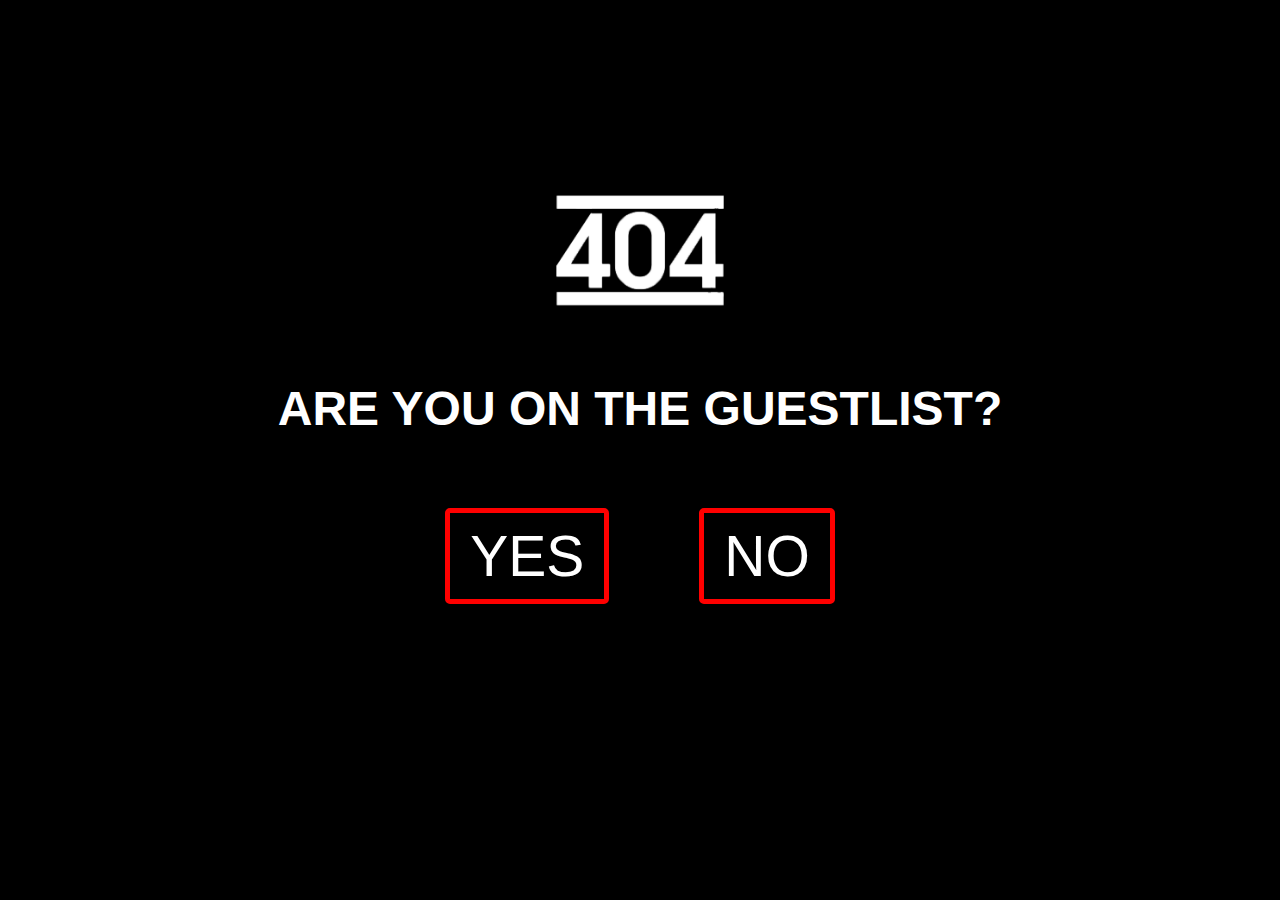
<file: index.html>
<!doctype html>
<html lang="en">
<head>
    <meta charset="UTF-8">
    <title>Question 1</title>
    <meta name="viewport" content="width=device-width; initial-scale=1.0;">
    <meta property="og:image" content="images/1THUMBNAIL.jpg" />
    <meta property="og:title" content="404 Events" />
</head>
<body>
    <main class="main">
        <img src="entry/404-logo.png" class="logo-image">
    
        <div class="qa-question">
            <h1 class="question-text">ARE YOU ON THE GUESTLIST?</h1>
        </div>

        <div class="qa-answers">
            <a href="entry/question2.html">
                <button class="qa-button">YES</button>
            </a>
            <a href="entry/question2.html">
                <button class="qa-button">NO</button>
            </a>
        </div>
    </main>
</body>

<style>

    * {
    box-sizing: border-box;
    margin: 0;
    padding: 0;
}

body {
    margin-bottom: 100px;
    height: 100%;
    background-color: black;
    font-family: Beatrice,sans-serif;

}

.main {
    background-color: black;
    color: white;
    display: flex;
    flex-direction: column;
    align-items: center;
    justify-content: center;
    height: 55vh;
    min-height: 300px;
    margin-top: 168px;
}

.logo-image {
    width: 400px;
    display: block;
    z-index: 2;
    bottom: 77px;
    position: relative;
}

.qa-question {
    display: flex;
    align-items: center;
    justify-content: center;
    width: 903px;
    height: 107px;
    padding: 10px;
    z-index: 1;
    bottom: 159px;
    position: relative;
}

.question-text {
    font-size: 3rem;
}

.qa-answers {
    display: flex;
    align-items: center;
    justify-content: center;
    gap: 90px;
    position: relative;
    bottom: 97px;
}

a {
    text-decoration: none;
    z-index: 5;
}

.qa-button {
    padding: 10px 20px;
    border-radius: 5px;
    border: 5px solid red;
    color: white;
    font-size: 57px;
    cursor: pointer;
    background-color: black;
}

.qa-button:hover {
    background-color: red;
    color: black;

}

@media screen and (max-width: 600px) {
    .logo-image {
        width: 208px;
        bottom: 57px;
    }   

    .question-text {
    font-size: 1.2em;
    }

    .qa-button {
        font-size: 27px;
    }

    .qa-question {
        margin-top: 36px;
    }

    .qa-answers {
        gap: 52px;
        bottom: 140px;
    }
}





</style>
</file>
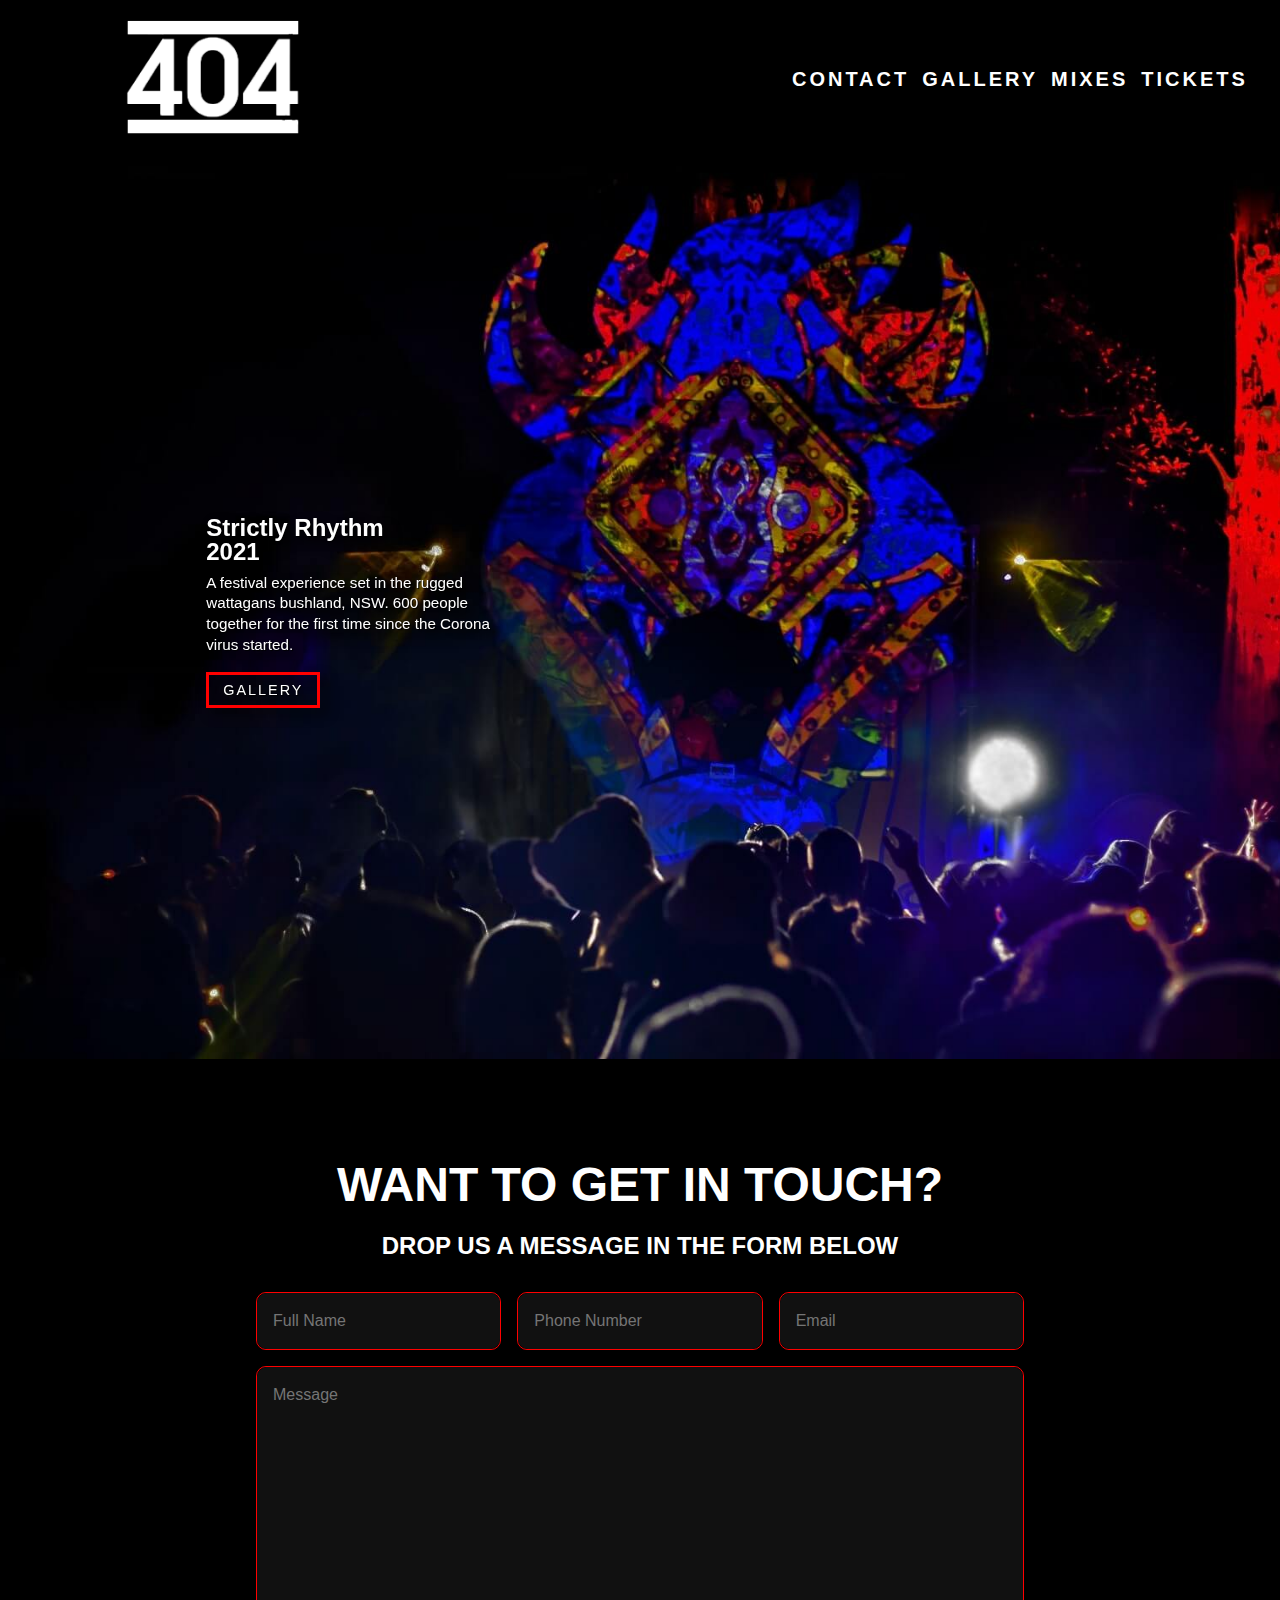
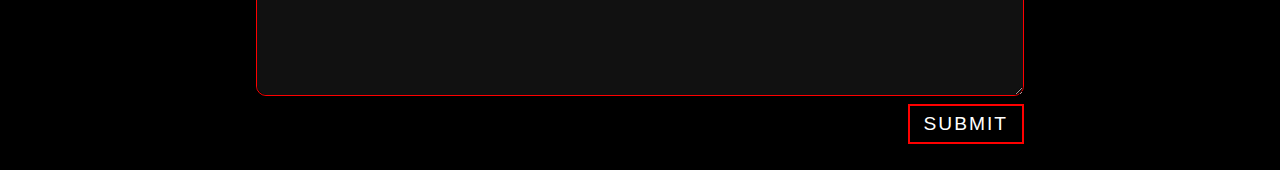
<file: index-home.html>
<!doctype html>
<html lang="en">
<head>
    <meta charset="UTF-8">
    <title>home</title>
    <meta name="viewport" content="width=device-width; initial-scale=1.0;">
    <link rel="stylesheet" href="style-home.css">
</head>
<body>
    <nav>
        <div class="logo">
            <a href="#" class="logo-link">
                <img src="images/404-logocropped.png" class="logo-image">
            </a>
        </div>
        <ul class="nav-links">
            <li>
                <a href="#contact-text-bottom">CONTACT</a>
            </li> 
            <li>
                <a href="gallery/gallery-index.html">GALLERY</a>
            </li>
            <li>
                <a href="mixes/index-mixes.html">MIXES</a>
            </li>
            <li>
                <a href="tickets/tickets-index.html">TICKETS</a>
            </li>
        </ul>
         <div class="burger">
            <div class="line1"></div>
            <div class="line2"></div>
            <div class="line3"></div>
        </div>


    </nav>

    <section class="main-content">
        <img class="stage" src="images/stagecropped.jpg" href="#" alt="stage"> 
        <div class="about-container">
            <div class="about-content">
                <div class="stage-titles">
                    <h1 class="homepage-lrg-text">Strictly Rhythm </h1>
                    <h1 class="homepage-lrg-text">2021</h1>
                </div>
                <p class="stage-text">
                    A festival experience set in the rugged wattagans bushland, NSW. 
                    600 people together for the first time since the Corona virus started.
                </p>
                <a class="stage-button" href="gallery/gallery-index.html">Gallery</a>
            </div>
        </div>
    </section>

    <!--CONTACT PAGE-->

    <section class="contact">
        <div class="contact-container">
            <div class="contact-content">
                <h2 class="contact-text">
                    WANT TO GET IN TOUCH?
                </h2>
                <h3 class="contact-text" id="contact-text-bottom" >
                    DROP US A MESSAGE IN THE FORM BELOW
                </h3>
            </div>
        </div>
        <div class="contact-wrap">
            <form class="contact-form" action="https://formsubmit.co/ryan@404events.co" method="POST">
                <div class="form-container">
                    <ul class="form-content">
                        <li class="field" id="field-name">
                            <input type="text" name="full-name" id="full-name" class="form-input" placeholder="Full Name" required>
                        </li>
                        <li class="field" id="field-number">
                            <input type="text" name="phone-number" id="phone-number" class="form-input" placeholder="Phone Number" required>
                        </li>
                        <li class="field" id="field-email">
                            <input type="email" name="email" id="email" class="form-input" placeholder="Email" required>
                        </li>
                        <li class="field" id="field-text">
                            <textarea type="text" name="input-text" class="form-input" id="input-text" placeholder="Message"></textarea>
                        </li>
                    </ul>
                </div>
                <div class="button-container">
                    <button name="submit" type="submit" class="contact-button" href="#">SUBMIT</button>
                </div>   
                <input type="hidden" name="_captcha" value="false">
            </form>
        </div>
    </section>
    
    
    <script src="script.js"></script>



</body>
</html>
</file>
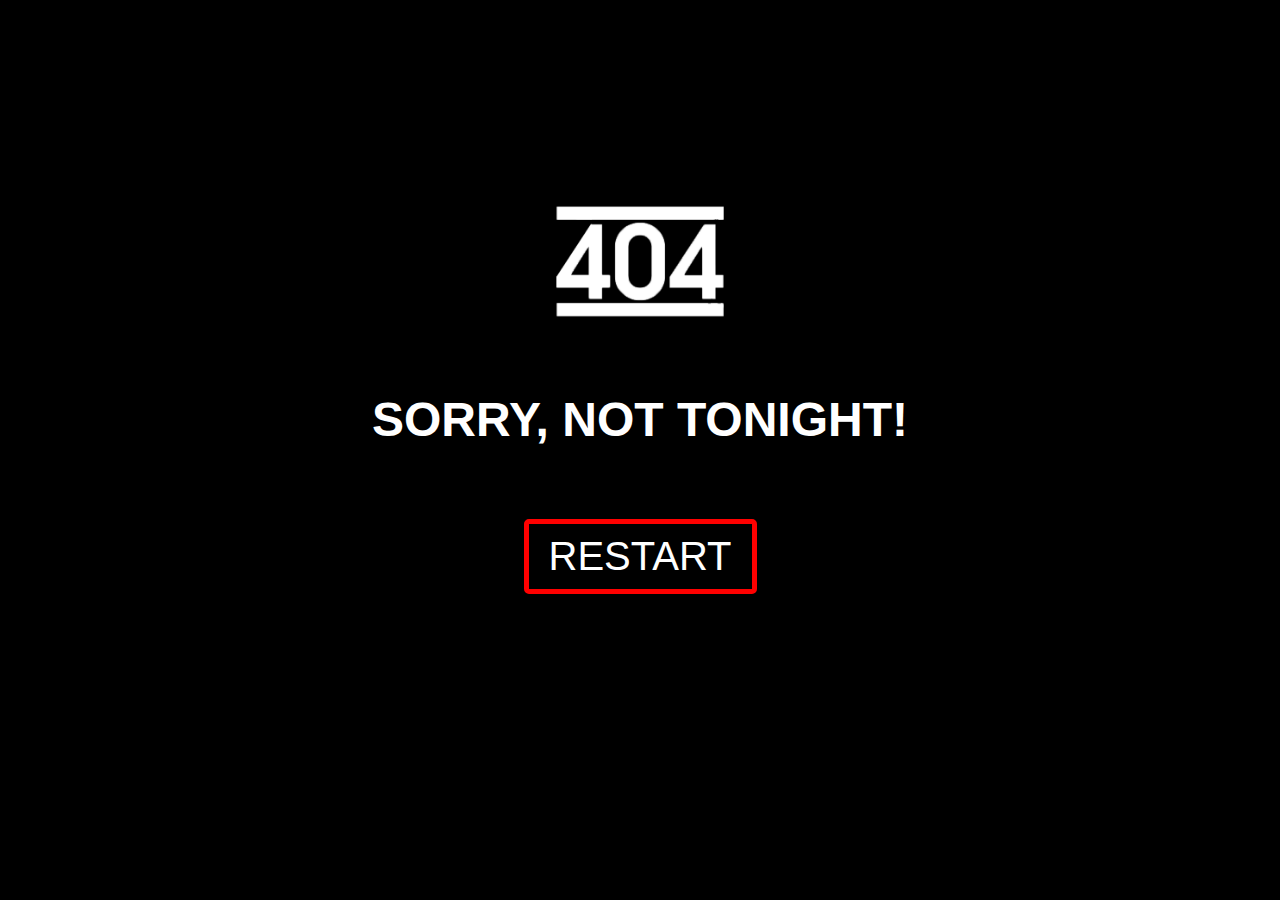
<file: entry/denied.html>
<!doctype html>
<html lang="en">
<head>
    <meta charset="UTF-8">
    <title>Restart</title>
    <meta name="viewport" content="width=device-width; initial-scale=1.0;">
</head>
<body>
    <main class="main">
        <img src="404-logo.png" class="logo-image">
    
        <div class="denied-container">
            <h1 class="denied">SORRY, NOT TONIGHT!</h1>
        </div>

        <div class="restart-container">
            <a href="../index.html">
                <button class="restart-button">RESTART</button>
            </a>
        </div>
    </main>
</body>

<style>
    * {
    box-sizing: border-box;
    margin: 0;
    padding: 0;
}

body {
    margin-bottom: 100px;
    height: 100%;
    background-color: black;
    font-family: Beatrice,sans-serif;

}

.main {
    background-color: black;
    color: white;
    display: flex;
    flex-direction: column;
    align-items: center;
    justify-content: center;
    height: 55vh;
    min-height: 300px;
    margin-top: 168px;
}

.logo-image {
    width: 400px;
    display: block;
    z-index: 2;
    bottom: 77px;
    position: relative;
}

.denied-container {
    display: flex;
    align-items: center;
    justify-content: center;
    width: 955px;
    height: 107px;
    padding: 10px;
    z-index: 1;
    bottom: 159px;
    position: relative;
}

.denied {
    font-size: 3rem;
}

.restart-container {
    display: flex;
    align-items: center;
    justify-content: center;
    position: relative;
    bottom: 97px;
}

a {
    text-decoration: none;
    z-index: 5;
}

.restart-button {
    padding: 10px 20px;
    border-radius: 5px;
    border: 5px solid red;
    color: white;
    font-size: 40px;
    cursor: pointer;
    background-color: black;
}

.restart-button:hover {
    background-color: red;
    color: black;

}

@media screen and (max-width: 600px) {
    .logo-image {
        width: 208px;
        bottom: 57px;
    }   

    .denied{
    font-size: 1.2em;
    }

    .denied-container {
        margin-top: 36px;
    }
    

    .restart-container {
        bottom: 140px;
    }

}
</file>
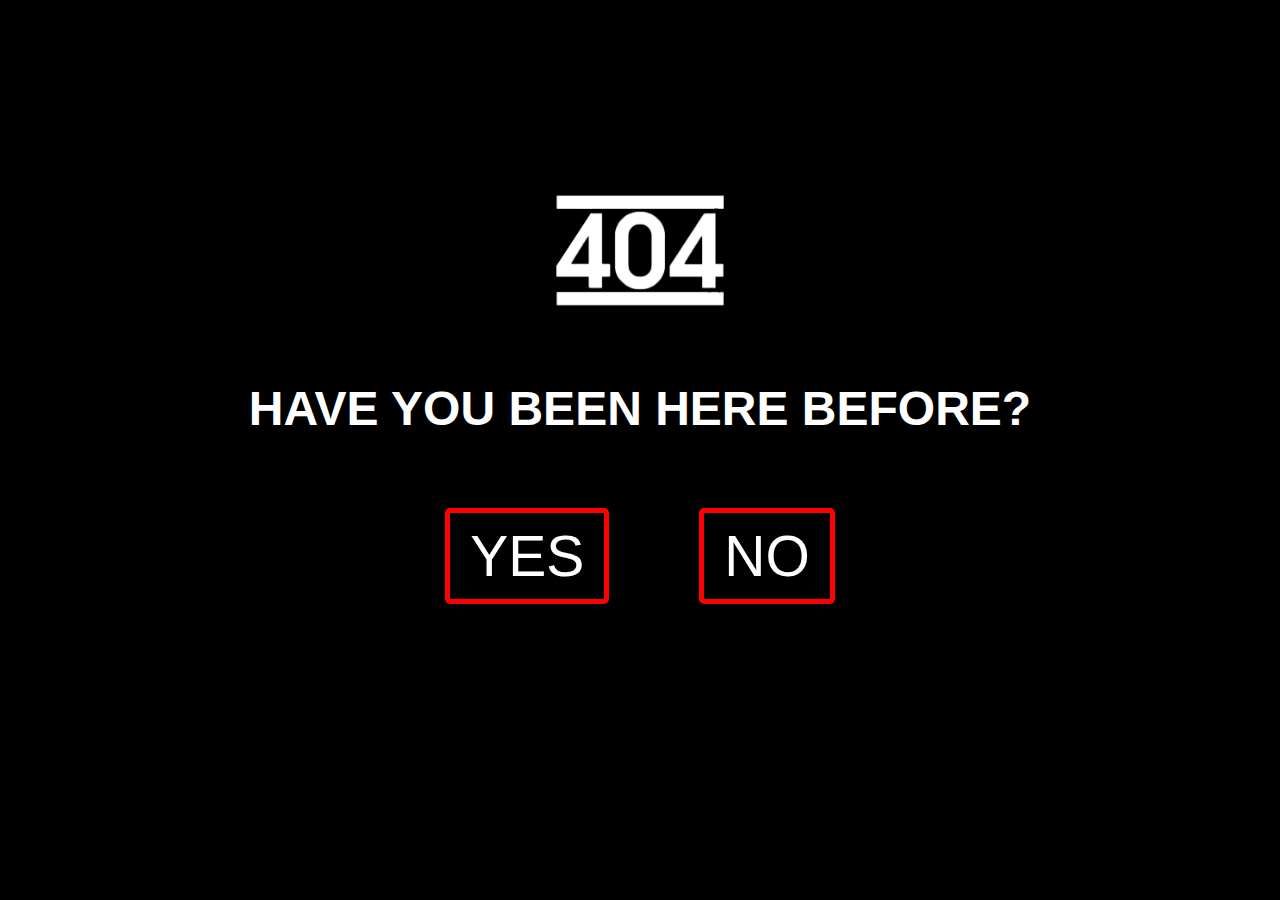
<file: entry/question2.html>
<!doctype html>
<html lang="en">
<head>
    <meta charset="UTF-8">
    <title>Question 2</title>
    <meta name="viewport" content="width=device-width; initial-scale=1.0;">
</head>
<body>
    <main class="main">
        <img src="404-logo.png" class="logo-image">
    
        <div class="qa-question">
            <h1 class="question-text">HAVE YOU BEEN HERE BEFORE?</h1>
        </div>

        <div class="qa-answers">
            <a href="../index-home.html">
                <button class="qa-button">YES</button>
            </a>
            <a href="denied.html">
                <button class="qa-button">NO</button>
            </a>
        </div>
    </main>
</body>

<style>
    
    * {
    box-sizing: border-box;
    margin: 0;
    padding: 0;
}

body {
    margin-bottom: 100px;
    height: 100%;
    background-color: black;
    font-family: Beatrice,sans-serif;

}

.main {
    background-color: black;
    color: white;
    display: flex;
    flex-direction: column;
    align-items: center;
    justify-content: center;
    height: 55vh;
    min-height: 300px;
    margin-top: 168px;
}

.logo-image {
    width: 400px;
    display: block;
    z-index: 2;
    bottom: 77px;
    position: relative;
}

.qa-question {
    display: flex;
    align-items: center;
    justify-content: center;
    width: 955px;
    height: 107px;
    padding: 10px;
    z-index: 1;
    bottom: 159px;
    position: relative;
}

.question-text {
    font-size: 3rem;
}

.qa-answers {
    display: flex;
    align-items: center;
    justify-content: center;
    gap: 90px;
    position: relative;
    bottom: 97px;
}

a {
    text-decoration: none;
    z-index: 5;
}

.qa-button {
    padding: 10px 20px;
    border-radius: 5px;
    border: 5px solid red;
    color: white;
    font-size: 57px;
    cursor: pointer;
    background-color: black;
}

.qa-button:hover {
    background-color: red;
    color: black;

}

@media screen and (max-width: 600px) {
    .logo-image {
        width: 208px;
        bottom: 57px;
    }   

    .question-text {
    font-size: 1.2em;
    }

    .qa-button {
        font-size: 27px;
    }

    .qa-question {
        margin-top: 36px;
    }

    .qa-answers {
        gap: 52px;
        bottom: 140px;
    }
}
</file>
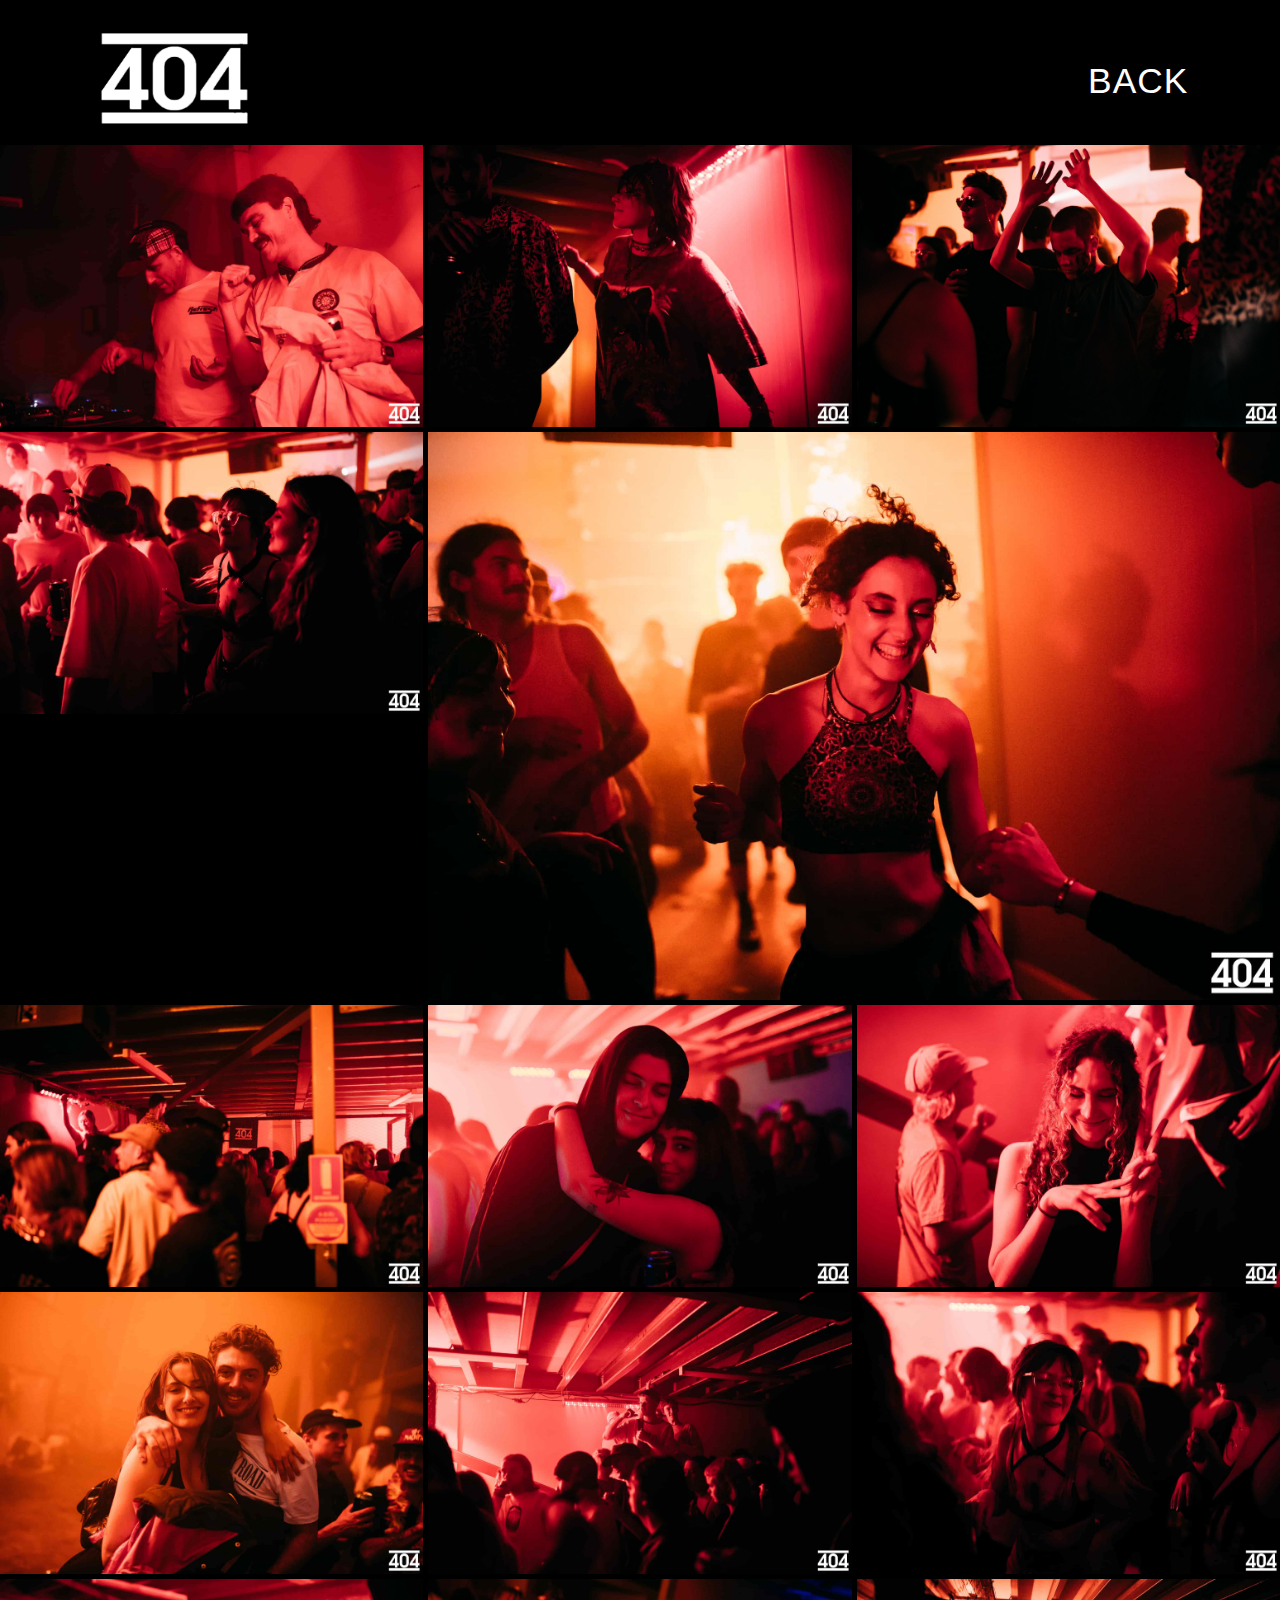
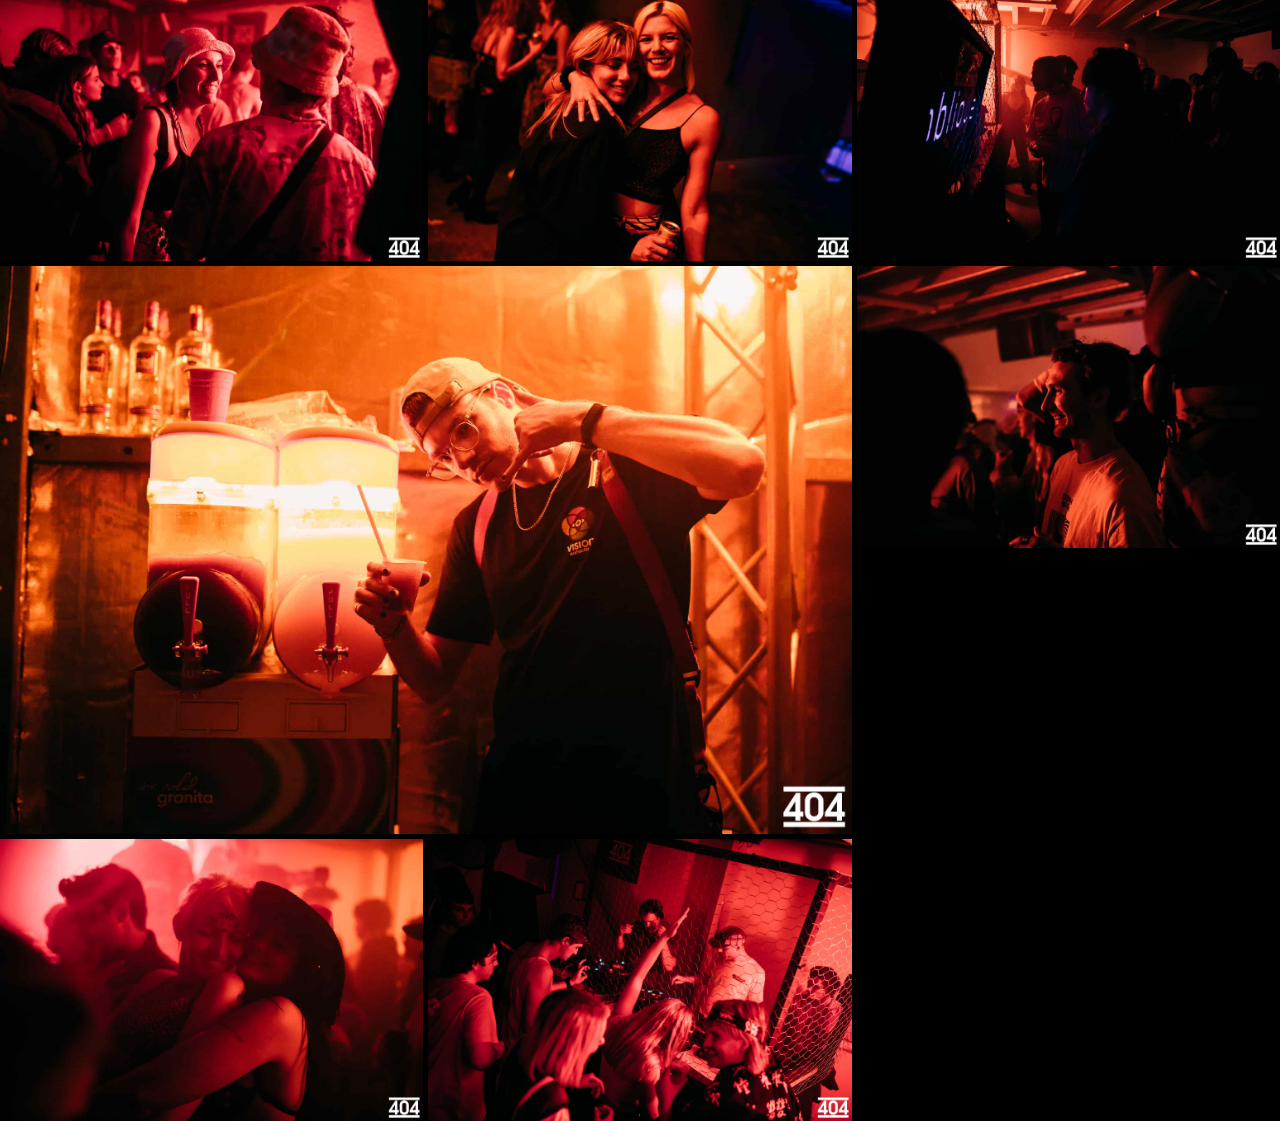
<file: gallery/ben-bracken.html>
<!doctype html>
<html lang="en">
<head>
    <meta charset="UTF-8">
    <title>ben bracken</title>
    <meta name="viewport" content="width=device-width; initial-scale=1.0;">
    <link rel="stylesheet" href="ben-bracken-style.css">
</head>
<body>
    <header class="home-header">
        <div class="home-head-container">
            <div class="home-head-logo">
                <a href="../index-home.html" class="logo-container">
                    <img src="../images/404-logo.png" class="logo-image">
                </a>
            </div>

            <div class="home-head-nav">
                <nav class="main-nav">
                    <a href="gallery-index.html" class="nav-item ">
                        <span itemprop="name">
                            BACK
                        </span>
                    </a>
                </nav>
            </div>
        </div>
    </header>
<!--make like instas gallery-->
    <main class="photo-container">
        <div class="photo-content">
          <img src="photos/Warehouse 2/210529-404-1.JPG">
          <img src="photos/Warehouse 2/210529-404-105.JPG">
          <img src="photos/Warehouse 2/210529-404-106.JPG">
          <img src="photos/Warehouse 2/210529-404-108.JPG">
          <img id="girl" src="photos/Warehouse 2/210529-404-112.JPG">
          <img src="photos/Warehouse 2/210529-404-124.JPG">

          <img src="photos/Warehouse 2/210529-404-19.JPG">
          <img src="photos/Warehouse 2/210529-404-26.JPG">
          <img src="photos/Warehouse 2/210529-404-3.JPG">
          <img src="photos/Warehouse 2/210529-404-34.JPG">
          <img src="photos/Warehouse 2/210529-404-4.JPG">
          <img src="photos/Warehouse 2/210529-404-42.JPG">

          <img src="photos/Warehouse 2/210529-404-52.JPG">
          <img src="photos/Warehouse 2/210529-404-7.JPG">
          <img id="sole" src="photos/Warehouse 2/210529-404-73.JPG">
          <img src="photos/Warehouse 2/210529-404-9.JPG">
          <img src="photos/Warehouse 2/210529-404-90.JPG">
          <img src="photos/Warehouse 2/preview-one.JPG">
        </div>
    </main>
</body>
</html>
</file>
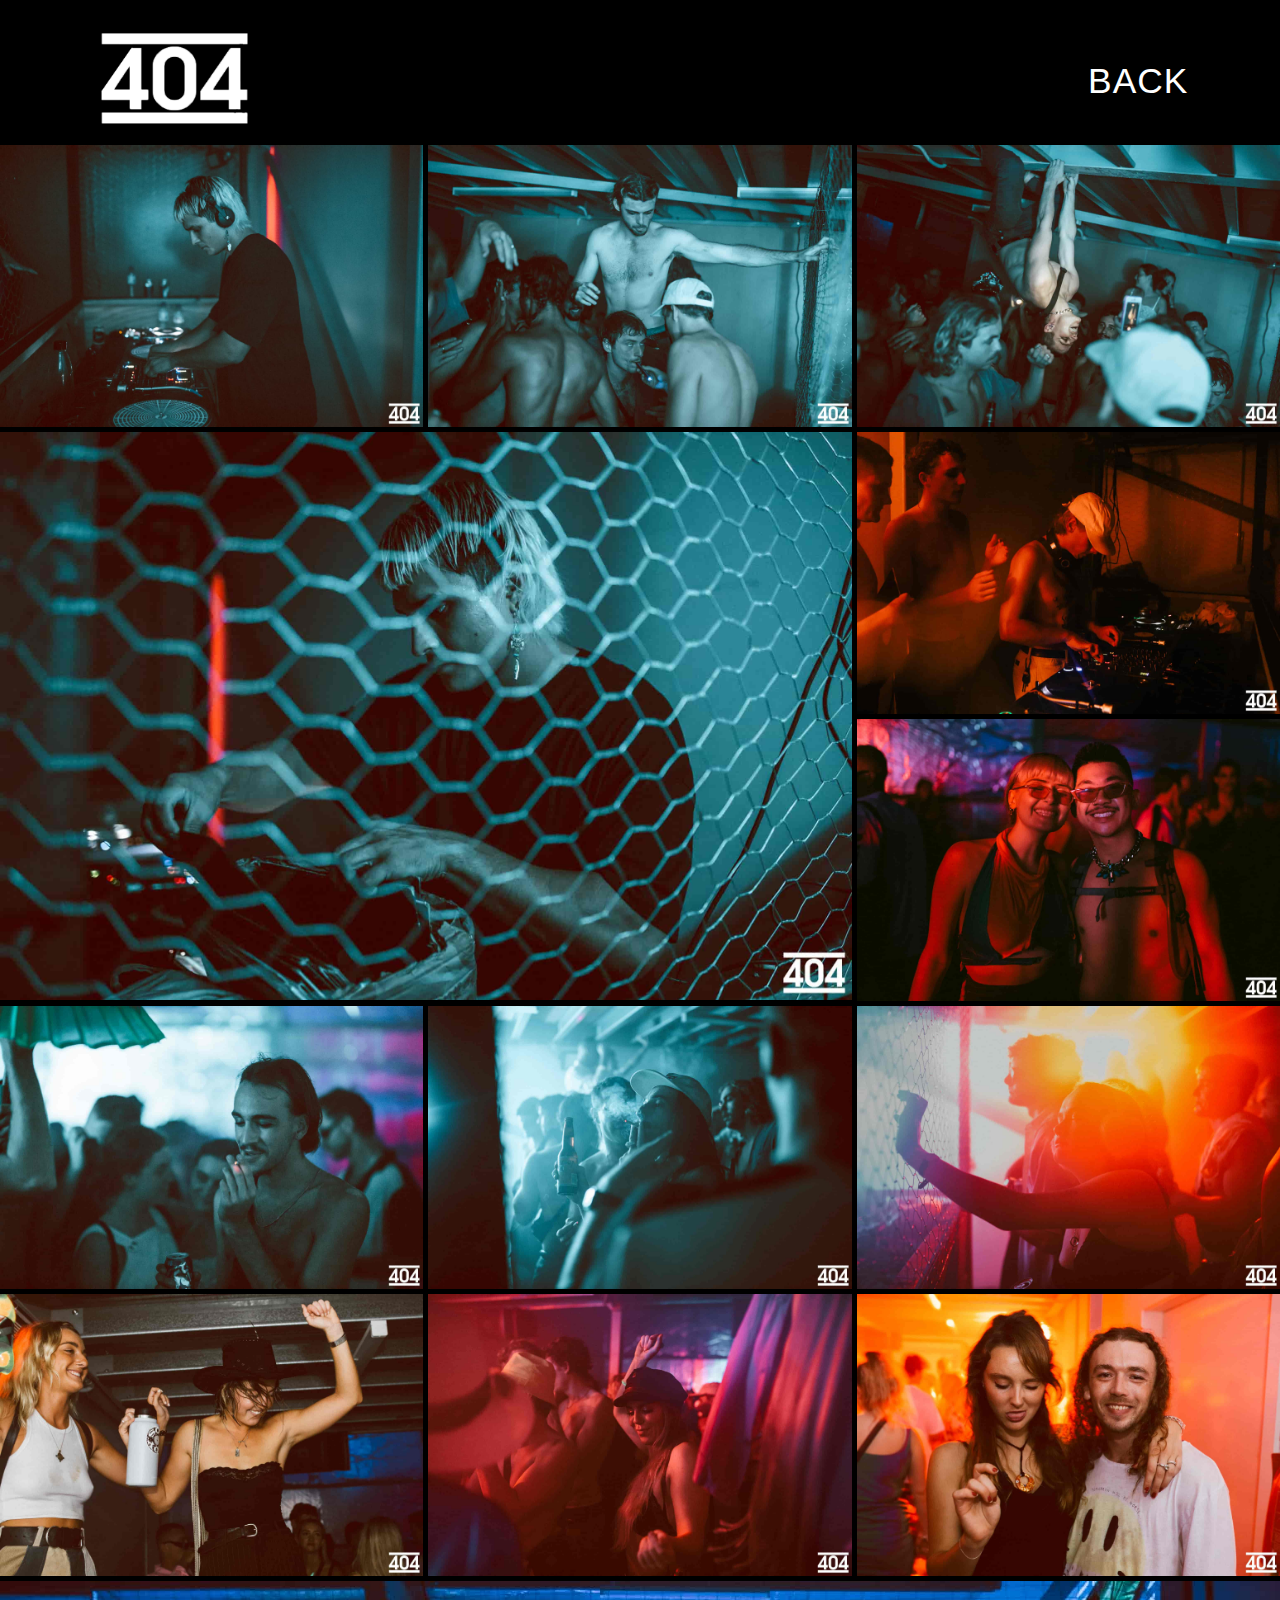
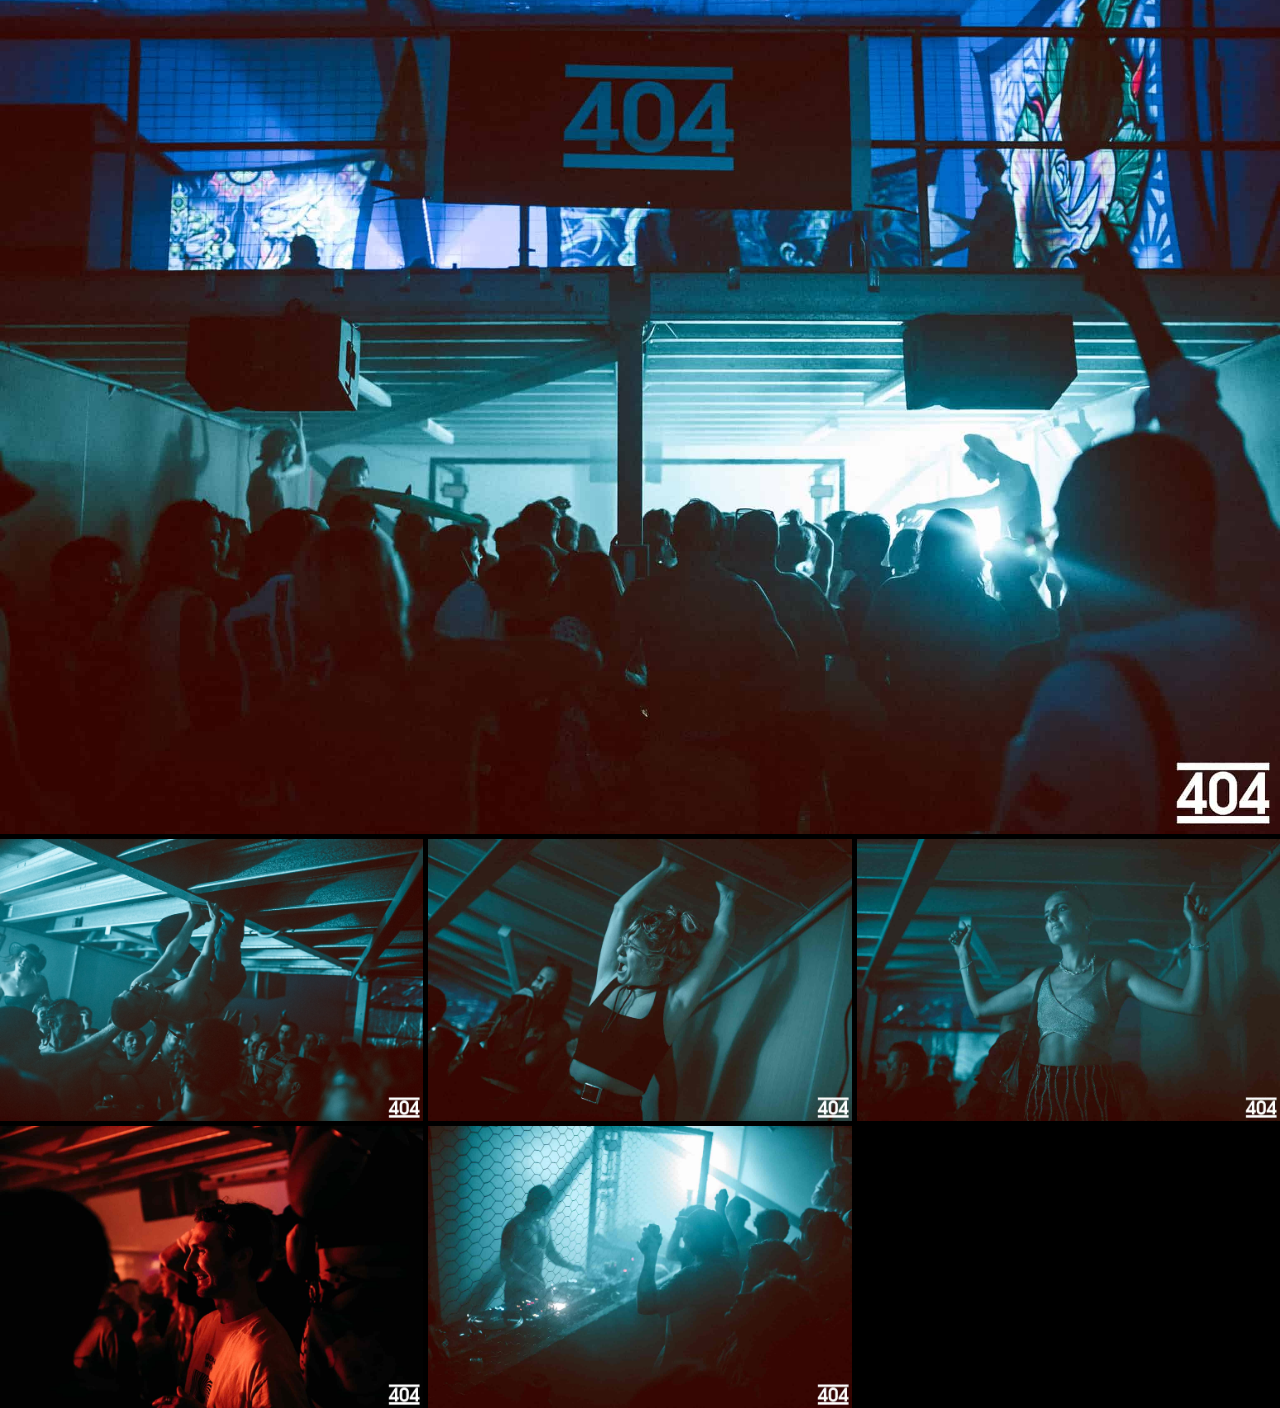
<file: gallery/eastern-distributor-index.html>
<!doctype html>
<html lang="en">
<head>
    <meta charset="UTF-8">
    <title>Eastern Distributor</title>
    <meta name="viewport" content="width=device-width; initial-scale=1.0;">
    <link rel="stylesheet" href="eastern-distributor-style.css">
</head>
<body>
    <header class="home-header">
        <div class="home-head-container">
            <div class="home-head-logo">
                <a href="../index-home.html" class="logo-container">
                    <img src="../images/404-logo.png" class="logo-image">
                </a>
            </div>

            <div class="home-head-nav">
                <nav class="main-nav">
                    <a href="gallery-index.html" class="nav-item ">
                        <span itemprop="name">
                            BACK
                        </span>
                    </a>
                </nav>
            </div>
        </div>
    </header>
<!--make like instas gallery-->
    <main class="photo-container">
        <div class="photo-content">
            <img src="photos/Warehouse 1/210313-404-002-103.JPG">
            <img src="photos/Warehouse 1/210313-404-002-104.JPG">
            <img src="photos/Warehouse 1/210313-404-002-106.JPG">
            <img id="dj" src="photos/Warehouse 1/210313-404-002-107.JPG">
            <img src="photos/Warehouse 1/210313-404-002-11.JPG">
            <img src="photos/Warehouse 1/210313-404-002-12.JPG">
            <img src="photos/Warehouse 1/210313-404-002-126.JPG">
            <img src="photos/Warehouse 1/210313-404-002-15.JPG">
            <img src="photos/Warehouse 1/210313-404-002-21.JPG">
            <img src="photos/Warehouse 1/210313-404-002-27.JPG">
            <img src="photos/Warehouse 1/210313-404-002-32.JPG">
            <img src="photos/Warehouse 1/210313-404-002-5.JPG">
            <img id="crowd" src="photos/Warehouse 1/210313-404-002-97.JPG">
            <img src="photos/Warehouse 1/210313-404-002-66.JPG">
            <img src="photos/Warehouse 1/210313-404-002-74.JPG">
            <img src="photos/Warehouse 1/210313-404-002-9.JPG">
            <img src="photos/Warehouse 2/210529-404-9.JPG">
            <img src="photos/Warehouse 1/scratch.JPG">
        </div>
    </main>
</body>
</html>
</file>
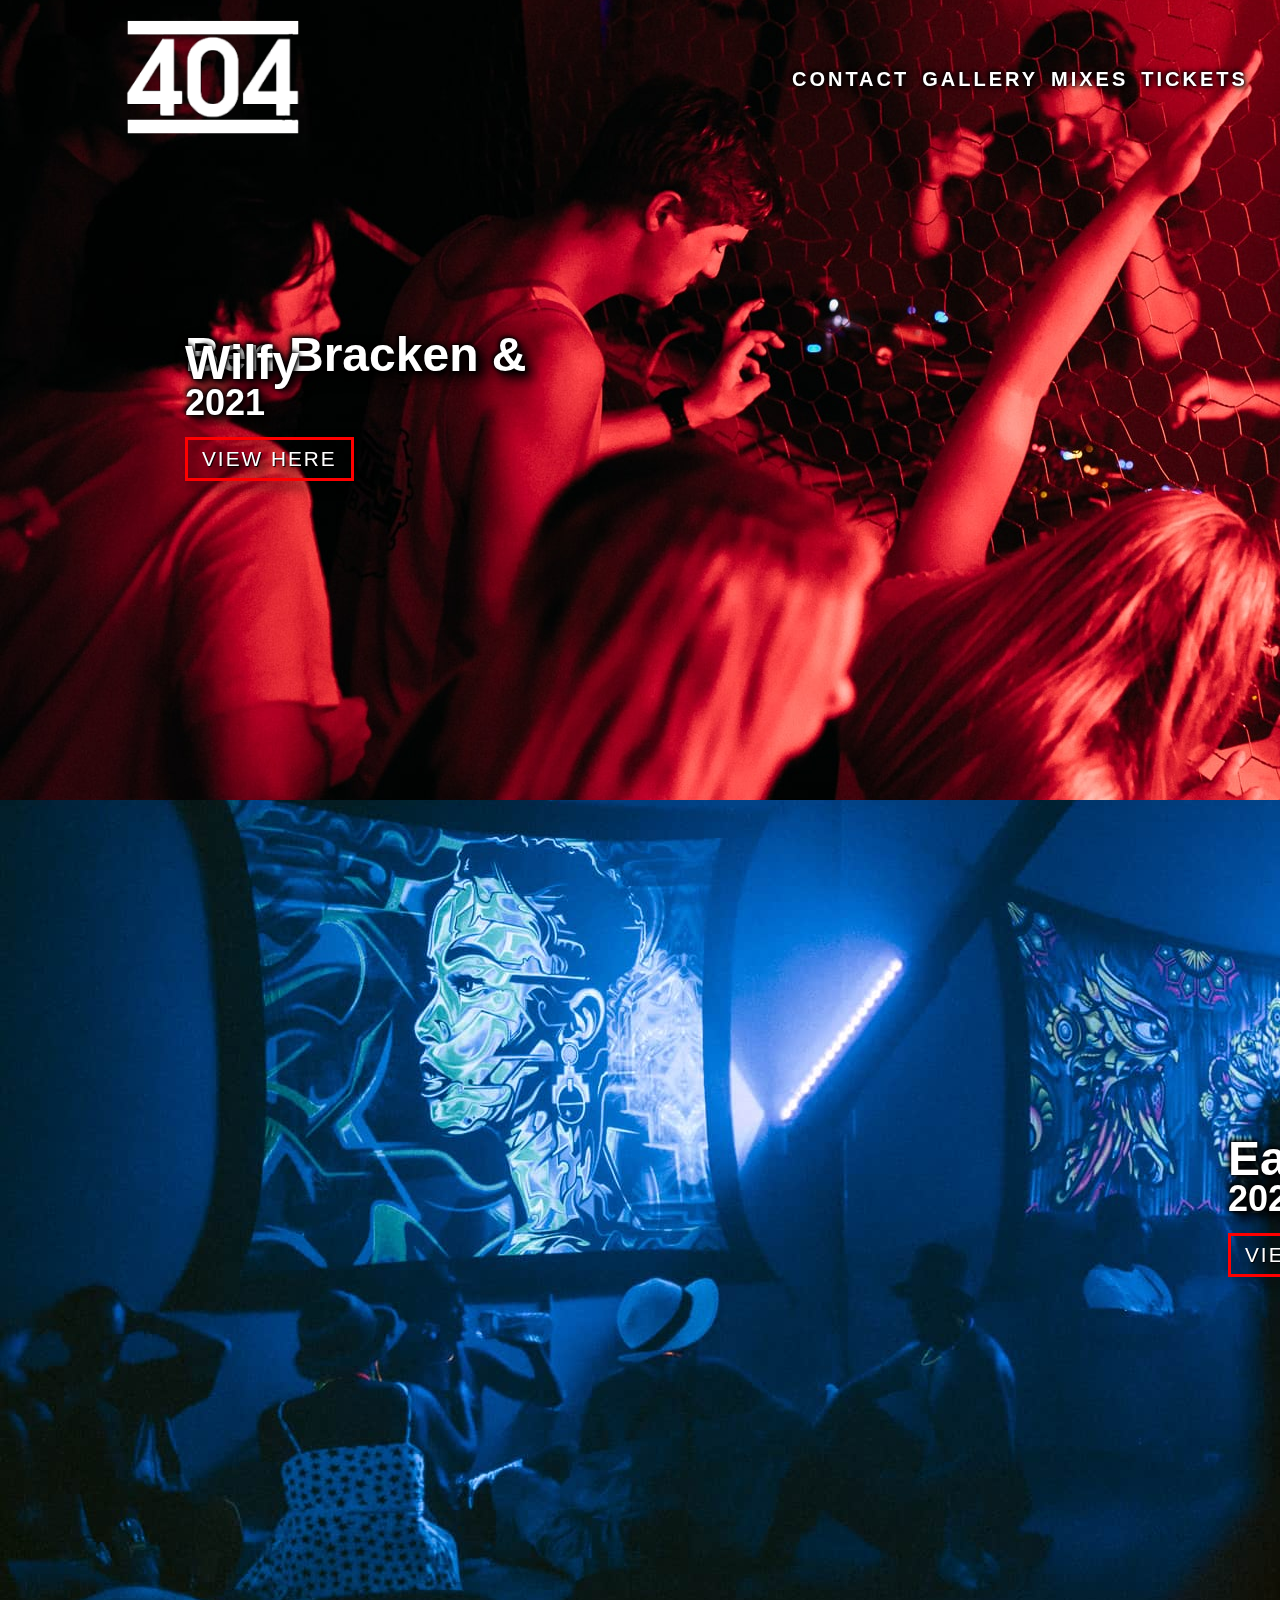
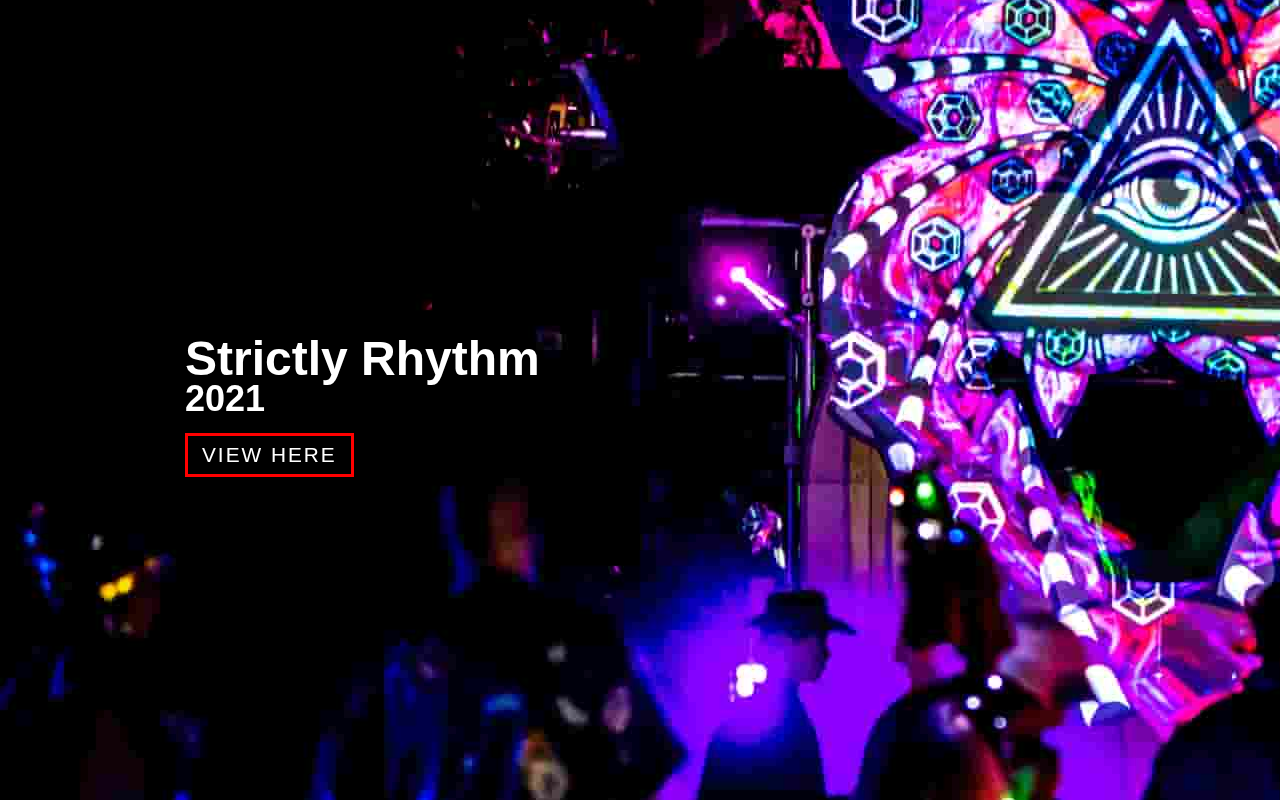
<file: gallery/gallery-index.html>
<!doctype html>
<html lang="en">
<head>
    <meta charset="UTF-8">
    <title>Gallery</title>
    <meta name="viewport" content="width=device-width; initial-scale=1.0;">
    <link rel="stylesheet" href="gallery-style.css">
</head>
<body>
    <nav>
        <div class="logo">
            <a href="../index-home.html" class="logo-link">
                <img src="../images/404-logocropped.png" class="logo-image">
            </a>
        </div>
        <ul class="nav-links">
            <li>
                <a href="../index-home.html">CONTACT</a>
            </li> 
            <li>
                <a href="#">GALLERY</a>
            </li>
            <li>
                <a href="../mixes/index-mixes.html">MIXES</a>
            </li>
            <li>
                <a href="../tickets/tickets-index.html">TICKETS</a>
            </li>
        </ul>
         <div class="burger">
            <div class="line1"></div>
            <div class="line2"></div>
            <div class="line3"></div>
        </div>
    </nav>

    <section class="event">
        <img class="preview" src="photos/Warehouse 2/preview-one.JPG" href="#" alt="dj and crowd"> 
        <div class="container">
            <div class="content">
                <div class="text">
                    <h1 class="title"><span>Ben Bracken & Wilfy</span> </h1>
                    <h2 class="date"><span> 2021 </span></h2>
                </div>
                <a class="button" href="ben-bracken.html">View Here</a>
            </div>
        </div>
    </section>

    <section class="event">
        <img class="preview" src="photos/Warehouse 1/preview-two.JPG" href="#" alt="blacklights and art"> 
        <div class="right-container">
            <div class="content">
                <div class="text">
                    <h1 class="title"><span>Eastern Distributor</span></h1>
                    <h2 class="date"><span>2021</span></h2>
                </div>
                <a class="button" href="eastern-distributor-index.html">View Here</a>
            </div>
        </div>
    </section>

    <section class="event">
        <img class="preview" src="photos/Strictly Rhythm/preview-three.jpg" href="#" alt="festival alien stage"> 
        <div class="container">
            <div class="content">
                <div class="text">
                    <h1 class="title"><span>Strictly Rhythm</span></h1>
                    <h2 class="date"><span>2021</span></h2>
                </div>
                <a class="button" href="strictly-rhythm-index.html">View Here</a>
            </div>
        </div>
    </section>

    <script src="../script.js"></script>

</body>
</html>
</file>
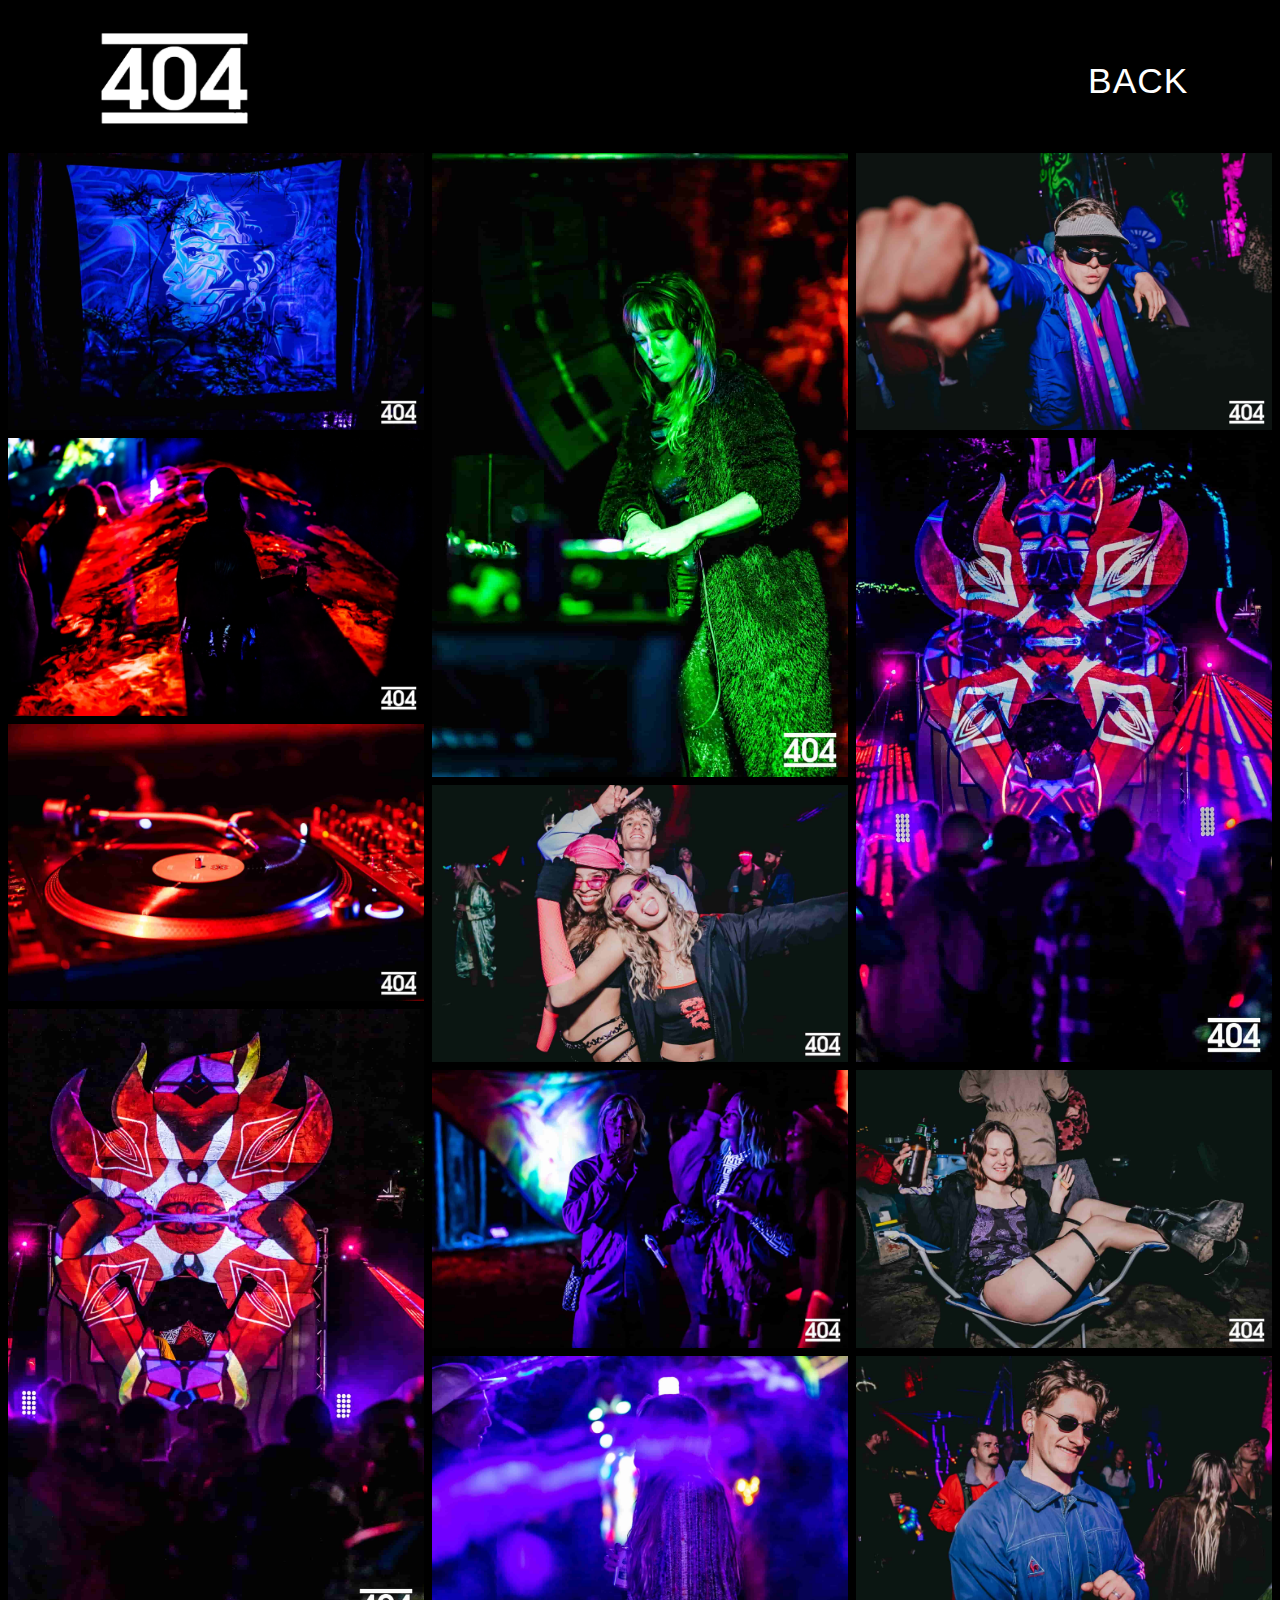
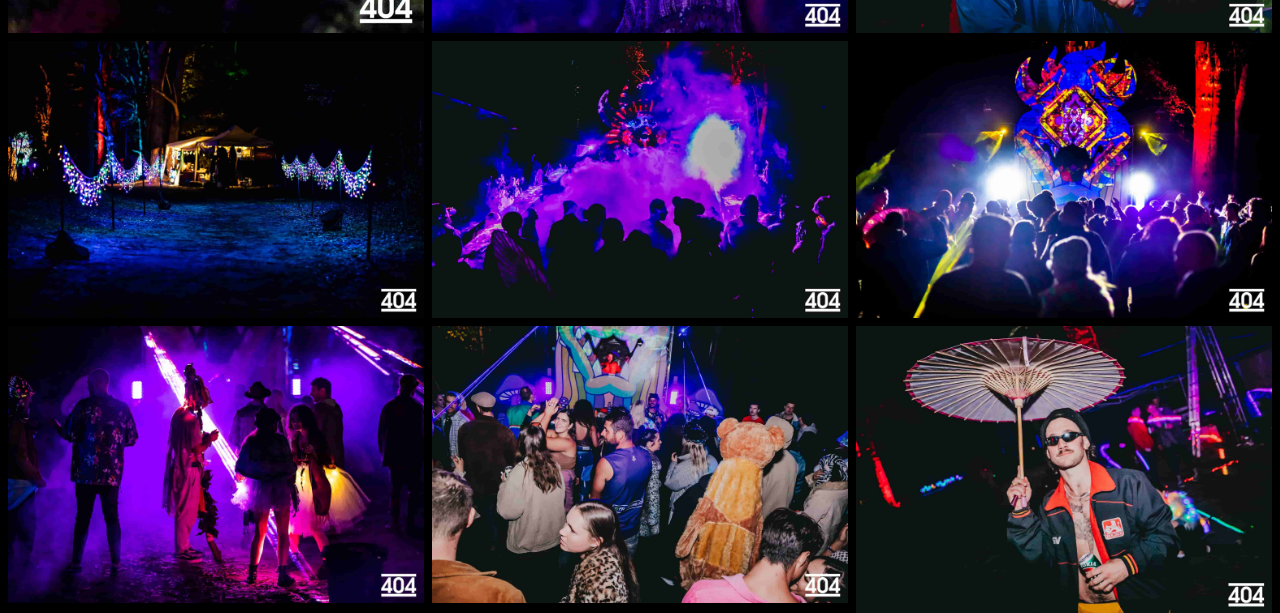
<file: gallery/strictly-rhythm-index.html>
<!doctype html>
<html lang="en">
<head>
    <meta charset="UTF-8">
    <title>Strictly Rhythm</title>
    <meta name="viewport" content="width=device-width; initial-scale=1.0;">
    <link rel="stylesheet" href="strictly-rhythm-style.css">
</head>
<body>
    <header class="home-header">
        <div class="home-head-container">
            <div class="home-head-logo">
                <a href="../index-home.html" class="logo-container">
                    <img src="../images/404-logo.png" class="logo-image">
                </a>
            </div>

            <div class="home-head-nav">
                <nav class="main-nav">
                    <a href="gallery-index.html" class="nav-item ">
                        <span itemprop="name">
                            BACK
                        </span>
                    </a>
                </nav>
            </div>
        </div>
    </header>
<!--make like instas gallery-->
    <main class="row">
        <div class="column">
          <img src="photos/Strictly Rhythm/2a.jpg">
          <img src="photos/Strictly Rhythm/5a.jpg">
          <img src="photos/Strictly Rhythm/IMG_0178.jpg">
          <img src="photos/Strictly Rhythm/IMG_0343.jpg">
          <img src="photos/Strictly Rhythm/IMG_0194.jpg">
          <img src="photos/Strictly Rhythm/IMG_0206.jpg">
        </div>
        <div class="column">
          <img src="photos/Strictly Rhythm/IMG_0227-2.jpg">
          <img src="photos/Strictly Rhythm/IMG_0243.jpg">
          <img src="photos/Strictly Rhythm/IMG_0264.jpg">
          <img src="photos/Strictly Rhythm/IMG_0313-2.jpg">
          <img src="photos/Strictly Rhythm/IMG_0328.jpg">
          <img src="photos/Strictly Rhythm/IMG_0336.jpg">
        </div>
        <div class="column">
          <img src="photos/Strictly Rhythm/1.jpg">
          <img src="photos/Strictly Rhythm/IMG_0344-2.jpg">
          <img src="photos/Strictly Rhythm/IMG_0361.jpg">
          <img src="photos/Strictly Rhythm/IMG_0366.jpg">
          <img src="photos/Strictly Rhythm/IMG_0377.jpg">
          <img src="photos/Strictly Rhythm/IMG_0384.jpg">
        </div>
    </main>
</body>
</html>
</file>
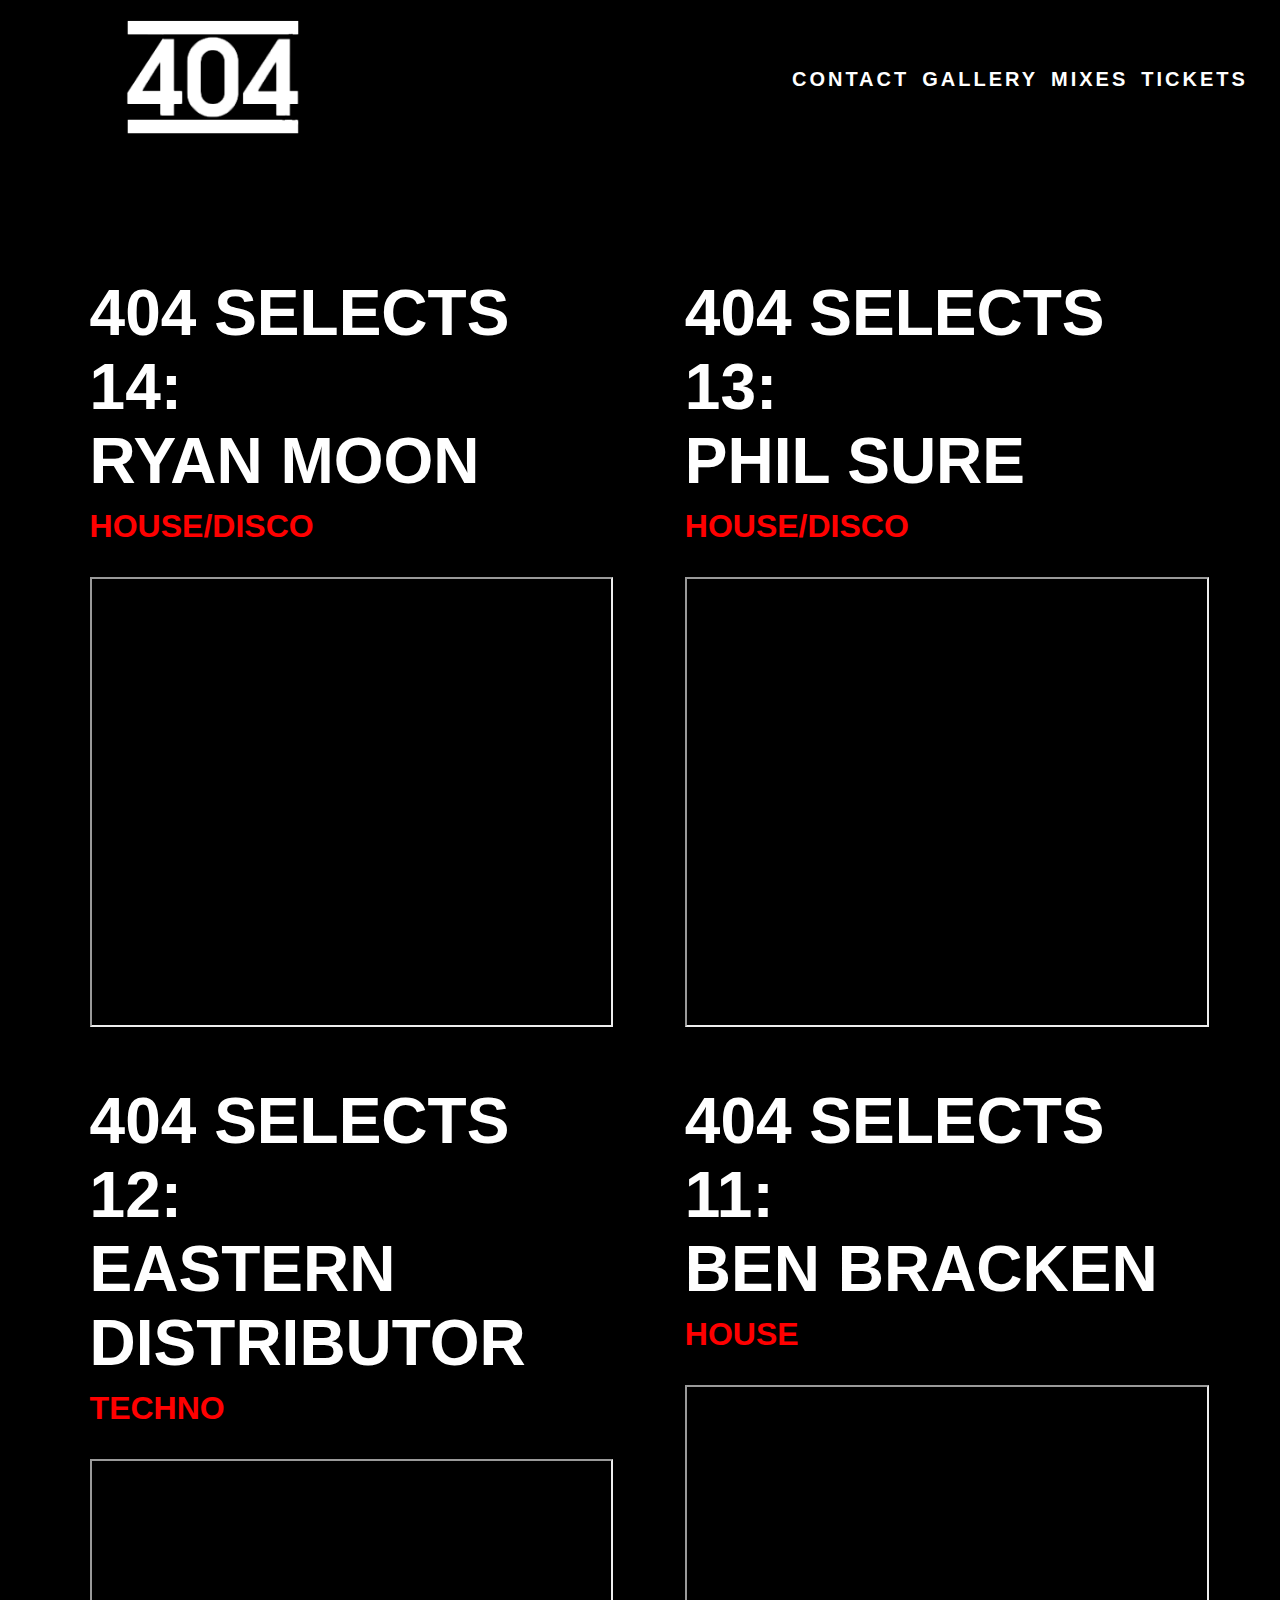
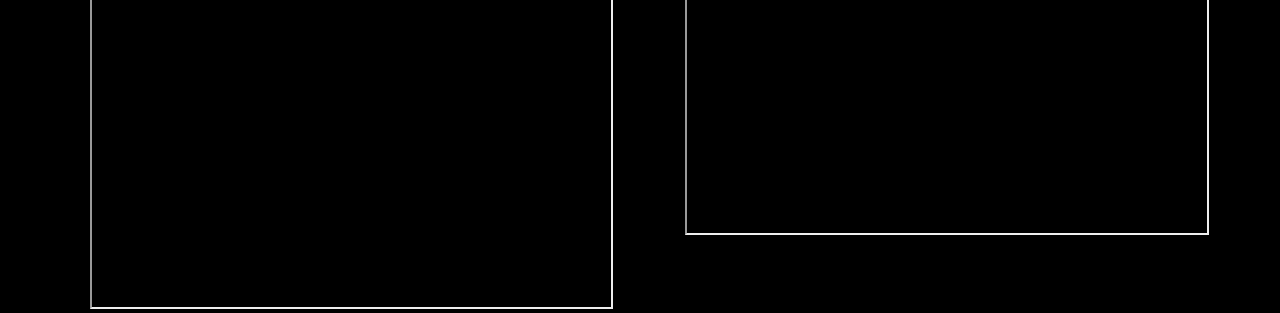
<file: mixes/index-mixes.html>
<!doctype html>
<html lang="en">
<head>
    <meta charset="UTF-8">
    <title>mixes</title>
    <meta name="viewport" content="width=device-width; initial-scale=1.0;">
    <link rel="stylesheet" href="style-mixes.css">
</head>
<body>
  <nav>
    <div class="logo">
        <a href="../index-home.html" class="logo-link">
            <img src="../images/404-logocropped.png" class="logo-image">
        </a>
    </div>
    <ul class="nav-links">
        <li>
            <a href="../index-home.html">CONTACT</a>
        </li> 
        <li>
            <a href="../gallery/gallery-index.html">GALLERY</a>
        </li>
        <li>
            <a href="#">MIXES</a>
        </li>
        <li>
            <a href="../tickets/tickets-index.html">TICKETS</a>
        </li>
    </ul>
     <div class="burger">
        <div class="line1"></div>
        <div class="line2"></div>
        <div class="line3"></div>
    </div>
  </nav>

  <section>
    <div class="main-container">

      <div class="artist">
        <h2 class="dj-name">404 SELECTS 14: <br>RYAN MOON</h2>
        <h3 class="genre">HOUSE/DISCO</h3>
        <iframe class="scplayer" src="https://w.soundcloud.com/player/?url=https%3A//api.soundcloud.com/tracks/1118605057&color=%233c2a31&auto_play=false&hide_related=false&show_comments=true&show_user=true&show_reposts=false&show_teaser=true&visual=true"></iframe>
      </div>

      <div class="artist">
        <h2 class="dj-name">404 SELECTS 13: <br>PHIL SURE</h2>
        <h3 class="genre">HOUSE/DISCO</h3>
        <iframe class="scplayer" src="https://w.soundcloud.com/player/?url=https%3A//api.soundcloud.com/tracks/1015342048&color=%233c2a31&auto_play=false&hide_related=false&show_comments=true&show_user=true&show_reposts=false&show_teaser=true&visual=true"></iframe>
      </div>

      <div class="artist">
        <h2 class="dj-name">404 SELECTS 12: <br>EASTERN DISTRIBUTOR</h2>
        <h3 class="genre">TECHNO</h3>
        <iframe class="scplayer" src="https://w.soundcloud.com/player/?url=https%3A//api.soundcloud.com/tracks/991740232&color=%233c2a31&auto_play=false&hide_related=false&show_comments=true&show_user=true&show_reposts=false&show_teaser=true&visual=true"></iframe>
      </div>

      <div class="artist">
        <h2 class="dj-name">404 SELECTS 11: <br>BEN BRACKEN</h2>
        <h3 class="genre">HOUSE</h3>
        <iframe class="scplayer" src="https://w.soundcloud.com/player/?url=https%3A//api.soundcloud.com/tracks/960834274&color=%233c2a31&auto_play=false&hide_related=false&show_comments=true&show_user=true&show_reposts=false&show_teaser=true&visual=true"></iframe> 
      </div>
    
    </div>
  </section>


  <script src="../script.js"></script>

</body>
</html>
</file>
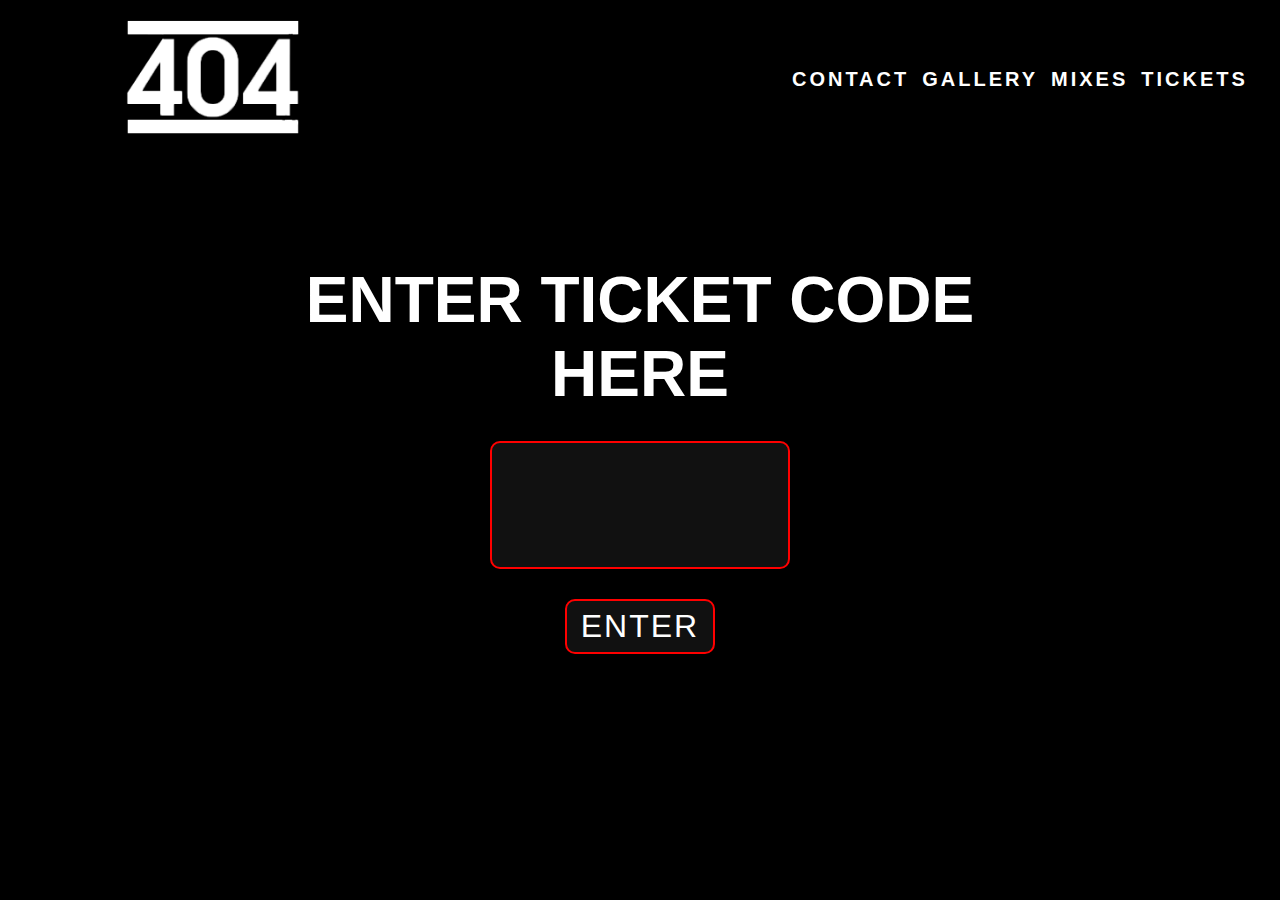
<file: tickets/tickets-index.html>
<!doctype html>
<html lang="en">
<head>
    <meta charset="UTF-8">
    <title>tickets</title>
    <meta name="viewport" content="width=device-width; initial-scale=1.0;">
    <link rel="stylesheet" href="tickets-style.css">
</head>
<body>
    <nav>
        <div class="logo">
            <a href="../index-home.html" class="logo-link">
                <img src="../images/404-logocropped.png" class="logo-image">
            </a>
        </div>
        <ul class="nav-links">
            <li>
                <a href="../index-home.html">CONTACT</a>
            </li> 
            <li>
                <a href="../gallery/gallery-index.html">GALLERY</a>
            </li>
            <li>
                <a href="../mixes/index-mixes.html">MIXES</a>
            </li>
            <li>
                <a href="#">TICKETS</a>
            </li>
        </ul>
         <div class="burger">
            <div class="line1"></div>
            <div class="line2"></div>
            <div class="line3"></div>
        </div>
    </nav>

    <div id="container">
        <div id="code-wrapper" class="show-element">
            <h2 class="question">ENTER TICKET CODE <br> HERE</h2>
            <input type="text" id="password">
            <input id="button" type="button" value="ENTER">
        </div>
        
        <iframe class="hidden" id="iframe-container" src="https://events.humanitix.com/hte-big-eqpoke-kow/tickets?w=true&p=%236621c0" width="100%" height="600px" frameborder="0"></iframe>
    </div>

   
    <script src="../script.js"></script>

</body>
</html>
</file>
<file: style-home.css>
* {
    box-sizing: border-box;
}

input,
textarea,
button,
select,
a {
  -webkit-tap-highlight-color: rgba(0,0,0,0);
}
a:focus,a:visited,a:active{
  outline: none;
}
* {
    -webkit-tap-highlight-color: transparent;
}


body {
    margin: 0;
    padding: 0;
    height: 100%;
    width: 100%;
    font-family: Beatrice,sans-serif;
    color: white;
    background-color: black;
}

/* HEADER CSS */

nav {
    display: flex;
    justify-content: space-around;
    align-items: center;
    min-height: 8vh;
    background-color: black;
    color: white;
    font-family: Beatrice,sans-serif;

}

.logo-image {
    width: 40%;
    margin: 20px;
}

.nav-links {
    display: flex;
    justify-content: space-around;
    width: 33%
}

.nav-links li {
    list-style: none;
    padding-right: 13px;
}

.nav-links a {
    text-decoration: none;
    letter-spacing: 3px;
    font-weight: bold;
    font-size: 20px;
    color: white;
    text-align: center;

}

.nav-links a:hover {
    color: red;
}


.burger {
    display: none;
}
.burger div {
    width: 25px;
    height: 3px;
    background-color: white;
    margin: 5px;
    transition: all 0.3s ease;
}







/*ADDING THE MAIN PHOTO BEHIND THE PAGE */

.main-content{
    display: flex;
    position: relative;
    -moz-box-align: center;
    align-items: center;
    justify-content: flex-start;
    background: #000;
    background-position: 50%;
    background-size: cover;
    width: 100%;
    height: 100vh;
    overflow: hidden;
}

.stage {
    object-position: top;
    position: absolute;
    top: 0;
    height: 100%;
    width: 100%;
    object-fit: cover;
}

.stage {
    background: #648880;
    background: linear-gradient(to right, #f6f1d3, #648880 85%, #293f50);
  
}


/*TEXT DESCRIPTION OF BACKGROUND*/

.about-container{
    position: relative;
    pointer-events: none;
    margin-right: auto;
    margin-left: 0;
    width: 90%;
    max-width: 1482px;
    display:flex;
    color: white;
    -moz-box-orient: vertical;
    -moz-box-direction: normal;
    flex-direction: column;
}

.about-content {
    position: relative;
    padding-bottom: 1px;
    padding-left: 45px;
    width: 500px;
    max-width: 1280px;
    text-shadow: 1px 1px 1px #000;
    color: #fff;
    -webkit-filter: drop-shadow(6px 6px 6px #000);
    filter: drop-shadow(6px 6px 6px #000);
    margin-left: 14%;
}

.homepage-lrg-text {
    font-size: 1.5rem;
    line-height: 0.5rem;
    font-weight: 600;

}

.stage-text {
    font-size: .95rem;
    line-height: 1.3rem;
    margin: 0 0 16px 0;
    width: 310px;
}

.stage-button {
    font-size: 0.9rem;
    pointer-events: fill;
    border-color: red;
    color: #fff;
    display: inline-block;
    margin-bottom: 0;
    cursor: pointer;
    vertical-align: middle;
    text-align: center;
    text-decoration: none;
    white-space: nowrap;
    background-color: hsla(0,0%,100%,0);
    background-repeat: no-repeat;
    background-size: 32px 32px;
    padding: 7px 14px 7px 14px;
    text-transform: uppercase;
    letter-spacing: 2px;
    border-style: solid;
    font-weight: 500;


}

.stage-button:hover {
    background-color: red;
    color: black;
}

/*CONTACT PAGE START */

.contact {
    height: 95%;
    width: 100%;
    background-color: black;
    display: flex;
    flex-direction: column;

}

.contact-container {
    position: relative;
    pointer-events: none;
    margin-right: auto;
    margin-left: auto;
    width: 90%;
    display: flex;
    top: 100px;
    height:100px;
    align-items: center;
    justify-content: center;
}

.contact-content {
    display: flex;
    flex-direction: column;
    align-items: center;
    font-size: 2rem;
}

.contact-text {
    margin: 10px 0 10px 0;
    font-weight: 600;
}

#contact-text-bottom {
    font-size: 1.5rem;
}

/* CONTACT FORM */

.contact-wrap {
    position:relative;
    width: 100%;
    display: inline-block;
    height: 316px;
    text-align: left;
    margin: 117px auto 16px auto;
    list-style: none;
    overflow: visible;
    background-color: #000;
    line-height: 1.5;
    height: 478px;

}

.form-container {
    margin-left: 20%;
    margin-right: 20%;
    width: auto;
    background-color: #000;
    height: 407px;
}

.form-content {
    display: grid;
    margin-bottom: 0;
    grid-gap: 1em;
    grid-template-columns: repeat(3, 1fr);
    grid-template-rows: repeat(2, 1fr);
    grid-template-areas: "field-name field-number field-email"
                        "field-text";
    list-style-type: none;
    padding: 0;
    background-color: #000;
    height: 141px;


}

.field {
    padding: 0;
    margin: 0;
    background-color: #000;
    display: block;
    border: solid red 1px;
    border-radius: 10px;
}

.form-input {
    padding: 1.2em .25em 1.2em 1em;
    font-size: 1.1em;
    font-family: "din","Helvetica Neue",Helvetica,Arial,sans-serif;
    font-size: medium;
    margin: 0;
    width: 100%;
    background-color: #000;
    color: white;
    border: 0; 
    border-radius: 10px;
    background-color: #111;

}

#field-text {
    width: 100%;
    grid-column-start: 1;
    grid-column-end: 4;
    height: 330px;
}

#input-text {
    text-overflow: auto;
    overflow: hidden;
    white-space: wrap;
    height: 328px;
    
}

.button-container {
    margin-left: 20%;
    margin-right: 20%;
    margin-top: 5px;
    display: flex;
    align-items:flex-end;
    justify-content:flex-end;



}

.contact-button {
    font-size: 1.2rem;
    pointer-events: fill;
    border-color: red;
    color: #fff;
    display: inline-block;
    cursor: pointer;
    vertical-align: middle;
    text-align: center;
    text-decoration: none;
    white-space: nowrap;
    background-color: hsla(0,0%,100%,0);
    background-repeat: no-repeat;
    background-size: 32px 32px;
    padding: 7px 14px 7px 14px;
    text-transform: uppercase;
    letter-spacing: 2px;
    border-style: solid;
    font-weight: 500;

}

.contact-button:hover {
    background-color: red;
    color: black;
}

@media screen and (max-width: 800px){

     body, html{
        width: 100%;
        position: relative;
        overflow-x: hidden;
    }

    /*NAV BAR------------------------------------*/

    .logo-image {
        width: 25%;
    }
    .nav-links {
        position: absolute;
        right: 0px;
        height: 42vh;
        top: 8vh;
        background-color: black;
        display: flex;
        flex-direction: column;
        align-items: center;
        width: 40%;
        transform: translateX(100%);
        transition: transform 0.5s ease-in; 
        z-index: 1; 
    }

    .nav-links li {
        opacity: 0;

    }

    .nav-links a {
        padding-right: 33px;

    }

    .burger {
        display: block;
        margin-right: 10%;
        cursor: pointer;
    }

    .nav-links a:active {
        color: red;
    }

    /* MAIN BODY -------------------------------------*/

    .stage {
        width: 100%;
    }

    .about-container{
        margin-top: 61%;
    }

    .about-content {
        margin-left: 0;
    }

    .stage-text {
        margin: 0 0px 16px 0;
    }

    /*CONTACT FORM ---------------------------------------*/
    .contact-wrap {
        margin: 56% auto 16px auto;
        height: 200%;
    }

    .form-content {
        display: flex;
        flex-direction: column;
    }

    .form-container {
        height: 428px;
        margin: auto 7%;
    }

    .button-container {
        margin-top: 40%;
    }


    /*END OF VIEW CHANGE*/
}


.nav-active {
    transform: translateX(0%);
}

@keyframes navLinkFade {
    from {
        opacity: 0;
        transform: translateX(50px);
    }
    to {
        opacity: 1;
        transform: translateX(0px);
    }
}

.toggle .line1 {
    transform: rotate(-45deg) translate(-5px, 6px);
}
.toggle .line2 {
    opacity: 0;
}
.toggle .line3 {
    transform: rotate(45deg) translate(-5px, -6px);
}
</file>
<file: gallery/ben-bracken-style.css>
* {
    box-sizing: border-box;
}

body {
    margin: 0;
    padding: 0;
    height: 100%;
    font-family: Beatrice,sans-serif;
    background-color: black;
}

/* HEADER CSS */

.home-header {
    position: relative;
    top: 0;
    left: 0;
    width: 100%;
    z-index: 20;
    padding-top: 1rem;
    display: block;
}

.home-head-container {
    display: flex;
    margin-right: auto;
    margin-left: auto;
    width: 100%;
    max-width: 1793px;
    position: relative;
    z-index: 1;
}

.home-head-logo {
    display: flex;
    -moz-box-pack: center;
    justify-content: start;
    width: 30%;
    background-color: black;
}

.logo-container {
    display: flex;
    width: 349px;
    max-width: 100%;
    height: 129px;
    touch-action: manipulation;
    align-content: center;
    align-items: center;
}

.logo-image {
    width: 100%;
    height: 255%;
    border-style: none;
    box-sizing: inherit;
}

.home-head-nav {
    display: flex;
    width: 70%; 
    background-color: black;   
}

.main-nav {
    display: flex;
    -moz-box-align: center;
    align-items: center;
    justify-content: end;
    margin: auto 19px;
    width: 91%;
    font-size: 221%;
}

.nav-item {
    display: inline-block;
    text-align: center;
    text-transform: uppercase;
    text-decoration: none;
    letter-spacing: 1px;
    color: #fff; 
    background-color: transparent;
    padding: 19px 30px;
}

.nav-item:hover {
    color: red;
}

/*IMAGE STYLING - need 3 more images*/

.photo-container {
    display: flex;
    align-items:center;
    justify-content:start;
    flex-direction: column;
    height: 100%;
    width: 100%;

}

.photo-content {
    display: grid;
    width: 100%;
    height: 100%;
    grid-template-columns: repeat(3, 1fr);
    gap: 5px 5px;
    position: relative;
}

.photo-content > img {
    display:block;
    width: 100%;
}

#girl {
    grid-column-start: 2;
    grid-column-end: 4;
}

#sole {
    grid-column-start: 1;
    grid-column-end: 3;
}

@media screen and (max-width: 600px){
    .photo-content {
        display: flex;
        flex-direction: column;
    }

    .home-head-logo {
        width: 50%
    }

    .logo-container {
        height: 100px;
    }
}
</file>
<file: gallery/eastern-distributor-style.css>
* {
    box-sizing: border-box;
}

body {
    margin: 0;
    padding: 0;
    height: 100%;
    font-family: Beatrice,sans-serif;
    background-color: black;
}

/* HEADER CSS */

.home-header {
    position: relative;
    top: 0;
    left: 0;
    width: 100%;
    z-index: 20;
    padding-top: 1rem;
    display: block;
}

.home-head-container {
    display: flex;
    margin-right: auto;
    margin-left: auto;
    width: 100%;
    max-width: 1793px;
    position: relative;
    z-index: 1;
}

.home-head-logo {
    display: flex;
    -moz-box-pack: center;
    justify-content: start;
    width: 30%;
    background-color: black;
}

.logo-container {
    display: flex;
    width: 349px;
    max-width: 100%;
    height: 129px;
    touch-action: manipulation;
    align-content: center;
    align-items: center;
}

.logo-image {
    width: 100%;
    height: 255%;
    border-style: none;
    box-sizing: inherit;
}

.home-head-nav {
    display: flex;
    width: 70%; 
    background-color: black;   
}

.main-nav {
    display: flex;
    -moz-box-align: center;
    align-items: center;
    justify-content: end;
    margin: auto 19px;
    width: 91%;
    font-size: 221%;
}

.nav-item {
    display: inline-block;
    text-align: center;
    text-transform: uppercase;
    text-decoration: none;
    letter-spacing: 1px;
    color: #fff; 
    background-color: transparent;
    padding: 19px 30px;
}

.nav-item:hover {
    color: red;
}

/*IMAGE STYLING */

/*need one more image */

.photo-container {
    display: flex;
    align-items:center;
    justify-content:start;
    flex-direction: column;
    height: 100%;
    width: 100%;

}

.photo-content {
    display: grid;
    width: 100%;
    height: 100%;
    grid-template-columns: repeat(3, 1fr);
    gap: 5px 5px;
    position: relative;
}

.photo-content > img {
    display:block;
    width: 100%;
}

#dj {
    grid-column-start: 1;
    grid-column-end: 3;
    grid-row-start: 2;
    grid-row-end: 4;
}

#crowd {

    grid-column-start: 1;
    grid-column-end: 4;
}

@media screen and (max-width: 600px){
    .photo-content {
        display: flex;
        flex-direction: column;
    }

    .home-head-logo {
        width: 50%
    }

    .logo-container {
        height: 100px;
    }
}
</file>
<file: gallery/gallery-style.css>
* {
    box-sizing: border-box;
}

input,
textarea,
button,
select,
a {
  -webkit-tap-highlight-color: rgba(0,0,0,0);
}
a:focus,a:visited,a:active{
  outline: none;
}
* {
    -webkit-tap-highlight-color: transparent;
}


body {
    margin: 0;
    padding: 0;
    height: 100%;
    width: 100%;
    font-family: Beatrice,sans-serif;
    color: white;
}

/* HEADER CSS */

nav {
    display: flex;
    justify-content: space-around;
    align-items: center;
    min-height: 8vh;
    color: white;
    font-family: Beatrice,sans-serif;
    position: fixed;
    width: 100%;
    z-index: 5;
    text-shadow: 0 0 3px black, 2px 2px 5px black, -2px -2px 5px black;
}

.logo-image {
    width: 40%;
    margin: 20px;
}

.nav-links {
    display: flex;
    justify-content: space-around;
    width: 33%
}

.nav-links li {
    list-style: none;
    padding-right: 13px;
}

.nav-links a {
    text-decoration: none;
    letter-spacing: 3px;
    font-weight: bold;
    font-size: 20px;
    color: white;
    text-align: center;

}

.nav-links a:hover {
    color: red;
}


.burger {
    display: none;
}
.burger div {
    width: 25px;
    height: 3px;
    background-color: white;
    margin: 5px;
    transition: all 0.3s ease;
}






/*BACKGROUND PHOTOS */

.event{
    display: flex;
    position: relative;
    -moz-box-align: center;
    align-items: center;
    justify-content: flex-start;
    z-index: 1;
    background: #000;
    background-position: 50%;
    background-size: cover;
    width: 100%;
    height: 800px;
    overflow: hidden;
}


/*TEXT TITLE AND BUTTON*/

.container{
    position: absolute;
    z-index: 2;
    pointer-events: none;
    margin-right: auto;
    margin-left: 125px;
    width: 90%;
    max-width: 1482px;
    display:flex;
    color: white;
    -moz-box-orient: vertical;
    -moz-box-direction: normal;
    flex-direction: column;
}


.right-container{
    position: absolute;
    z-index: 2;
    pointer-events: none;
    margin-right: auto;
    margin-left: 1168px;
    width: 90%;
    max-width: 1482px;
    display:flex;
    color: white;
    -moz-box-orient: vertical;
    -moz-box-direction: normal;
    flex-direction: column;
}

.content {
    pointer-events: fill;
    position: relative;
    z-index: 3;
    padding-bottom: 1px;
    padding-left: 60px;
    width: 500px;
    max-width: 1280px;
    text-shadow: 1px 1px 1px #000;
    color: #fff;
    -webkit-filter: drop-shadow(6px 6px 6px #000);
    filter: drop-shadow(6px 6px 6px #000);
}

h1, h2 {
    text-shadow: 0 0 3px black, 2px 2px 5px black, -2px -2px 5px black;

}


.text {
    font-size: 1.5rem;
    line-height: 0.5rem;
    font-weight: 500;

}

.button {
    font-size: 1.3rem;
    border-color: red;
    color: #fff;
    display: inline-block;
    margin-bottom: 0;
    cursor: pointer;
    vertical-align: middle;
    text-align: center;
    text-decoration: none;
    white-space: nowrap;
    background-color: hsla(0,0%,100%,0);
    background-repeat: no-repeat;
    background-size: 32px 32px;
    padding: 7px 14px 7px 14px;
    text-transform: uppercase;
    letter-spacing: 2px;
    border-style: solid;
}

.button:hover {
    background-color: red;
    color: black;
}

@media screen and (max-width: 800px){

    body, html{
       width: 100%;
       position: relative;
       overflow-x: hidden;
   }

   /*NAV BAR------------------------------------*/

   .logo-image {
       width: 25%;
   }
   .nav-links {
       position: absolute;
       right: 0px;
       height: 42vh;
       top: 8vh;
       display: flex;
       flex-direction: column;
       align-items: center;
       width: 40%;
       transform: translateX(100%);
       transition: transform 0.5s ease-in; 
       z-index: 4; 
       background-color: black;
   }

   .nav-links li {
       opacity: 1;
       padding-left: 5px;
   }

   .nav-links a {
       padding-right: 33px;

   }

   .burger {
       display: block;
       margin-right: 10%;
       cursor: pointer;
   }

   .nav-links a:active {
       color: red;
   }

   .nav-active {
    transform: translateX(0%);
    }

    /*BACKGROUND IMAGES*/
    .preview {
        object-position: top;
        position: absolute;
        top: 0;
        height: 100%;
        width: 100%;
        object-fit: cover;
    }

    .container {
        position: relative;
        margin-left: 18px;
    }

    .right-container {
        position: relative;
        margin-left: 18px;
    }

    .content {
        padding-left: 0;
        width: 331px
    }

    .text {
        line-height: 2.5rem;
    }

    h1 {
        margin-bottom: 0;
    }

    h2 {
        margin-top: 10px;
    }
    /*END OF ENDBREAK-------------------------*/
}

@keyframes navLinkFade {
    from {
        opacity: 0;
        transform: translateX(50px);
    }
    to {
        opacity: 1;
        transform: translateX(0px);
    }
}

.toggle .line1 {
    transform: rotate(-45deg) translate(-5px, 6px);
}
.toggle .line2 {
    opacity: 0;
}
.toggle .line3 {
    transform: rotate(45deg) translate(-5px, -6px);
}
</file>
<file: gallery/strictly-rhythm-style.css>
* {
    box-sizing: border-box;
}

body {
    margin: 0;
    padding: 0;
    height: 100%;
    font-family: Beatrice,sans-serif;
    background-color: black;
}

/* HEADER CSS */

.home-header {
    position: relative;
    top: 0;
    left: 0;
    width: 100%;
    z-index: 20;
    padding-top: 1rem;
    display: block;
}

.home-head-container {
    display: flex;
    margin-right: auto;
    margin-left: auto;
    width: 100%;
    max-width: 1793px;
    position: relative;
    z-index: 1;
}

.home-head-logo {
    display: flex;
    -moz-box-pack: center;
    justify-content: start;
    width: 30%;
    background-color: black;
}

.logo-container {
    display: flex;
    width: 349px;
    max-width: 100%;
    height: 129px;
    touch-action: manipulation;
    align-content: center;
    align-items: center;
}

.logo-image {
    width: 100%;
    height: 255%;
    border-style: none;
    box-sizing: inherit;
}

.home-head-nav {
    display: flex;
    width: 70%; 
    background-color: black;   
}

.main-nav {
    display: flex;
    -moz-box-align: center;
    align-items: center;
    justify-content: end;
    margin: auto 19px;
    width: 91%;
    font-size: 221%;
}

.nav-item {
    display: inline-block;
    text-align: center;
    text-transform: uppercase;
    text-decoration: none;
    letter-spacing: 1px;
    color: #fff; 
    background-color: transparent;
    padding: 19px 30px;
}

.nav-item:hover {
    color: red;
}

/*IMAGE STYLING */

.row {
    display: flex;
    flex-wrap: wrap;
    padding: 0 4px;
}

/* Create four equal columns that sits next to each other */
.column {
flex: 25%;
padding: 0 4px;
}

.column img {
margin-top: 8px;
vertical-align: middle;
width: 100%;
}

@media screen and (max-width: 600px){
 
    .column {
        flex: 100%;
    }

    .home-head-logo {
        width: 50%
    }

    .logo-container {
        height: 100px;
    }
}
</file>
<file: mixes/style-mixes.css>
* {
    box-sizing: border-box;
    -ms-overflow-style: none; /* for Internet Explorer, Edge */
    scrollbar-width: none; /* for Firefox */
}

*::-webkit-scrollbar {
    background: transparent; /* Chrome/Safari/Webkit */
    width: 0px;
  }

input,
textarea,
button,
select,
a {
  -webkit-tap-highlight-color: rgba(0,0,0,0);
}
a:focus,a:visited,a:active{
  outline: none;
}
* {
    -webkit-tap-highlight-color: transparent;
}

  body {
    margin: 0;
    padding: 0;
    height: 100%;
    width: 100%;
    font-family: Beatrice,sans-serif;
    color: white;
    background-color: black;
}

/* HEADER CSS */

nav {
    display: flex;
    justify-content: space-around;
    align-items: center;
    min-height: 8vh;
    background-color: black;
    color: white;
    font-family: Beatrice,sans-serif;

}

.logo-image {
    width: 40%;
    margin: 20px;
}

.nav-links {
    display: flex;
    justify-content: space-around;
    width: 33%
}

.nav-links li {
    list-style: none;
    padding-right: 13px;

}

.nav-links a {
    text-decoration: none;
    letter-spacing: 3px;
    font-weight: bold;
    font-size: 20px;
    color: white;
    text-align: center;

}

.nav-links a:hover {
    color: red;
}


.burger {
    display: none;
}
.burger div {
    width: 25px;
    height: 3px;
    background-color: white;
    margin: 5px;
    transition: all 0.3s ease;
}




/* MAIN */

.main-container{
    position: relative;
    margin: 5% 0 0 7%;
    display: flex;
    flex-wrap: wrap;
}

.artist {
    width: 44%;
    margin-right: 6%;
}

.scplayer {
    width: 100%;
    height: 450px;
    position:relative;
}

div {
    color: white;
}

.dj-name {
    font-size: 4em;
    margin-bottom: 0;
}

.genre {
    font-size: 2em;
    margin-top: 10px;
    color: red;
}

@media screen and (max-width: 800px){

    body, html{
       width: 100%;
       position: relative;
       overflow-x: hidden;
   }

   /*NAV BAR------------------------------------*/

   .logo-image {
       width: 25%;
   }
   .nav-links {
       position: absolute;
       right: 0px;
       height: 42vh;
       top: 8vh;
       background-color: black;
       display: flex;
       flex-direction: column;
       align-items: center;
       width: 40%;
       transform: translateX(100%);
       transition: transform 0.5s ease-in; 
       z-index: 1; 
   }

   .nav-links li {
       opacity: 0;

   }

   .nav-links a {
       padding-right: 33px;

   }

   .burger {
       display: block;
       margin-right: 10%;
       cursor: pointer;
   }

   .nav-links a:active {
       color: red;
   }

   /*MAIN CONTENT-------------------------*/

   .artist {
    width: 91%;
    }

    .dj-name {
        font-size: 2em;
    }

    .genre {
        font-size: 1.5em;
    }
}

.nav-active {
    transform: translateX(0%);
}

@keyframes navLinkFade {
    from {
        opacity: 0;
        transform: translateX(50px);
    }
    to {
        opacity: 1;
        transform: translateX(0px);
    }
}

.toggle .line1 {
    transform: rotate(-45deg) translate(-5px, 6px);
}
.toggle .line2 {
    opacity: 0;
}
.toggle .line3 {
    transform: rotate(45deg) translate(-5px, -6px);
}
</file>
<file: tickets/tickets-style.css>
* {
    box-sizing: border-box;
    -ms-overflow-style: none; /* for Internet Explorer, Edge */
    scrollbar-width: none; /* for Firefox */
}

*::-webkit-scrollbar {
    background: transparent; /* Chrome/Safari/Webkit */
    width: 0px;
  }

input,
textarea,
button,
select,
a {
  -webkit-tap-highlight-color: rgba(0,0,0,0);
}
a:focus,a:visited,a:active{
  outline: none;
}
* {
    -webkit-tap-highlight-color: transparent;
}

  body {
    margin: 0;
    padding: 0;
    height: 100%;
    width: 100%;
    font-family: Beatrice,sans-serif;
    color: white;
    background-color: black;
}

/* HEADER CSS */

nav {
    display: flex;
    justify-content: space-around;
    align-items: center;
    min-height: 8vh;
    background-color: black;
    color: white;
    font-family: Beatrice,sans-serif;

}

.logo-image {
    width: 40%;
    margin: 20px;
}

.nav-links {
    display: flex;
    justify-content: space-around;
    width: 33%
}

.nav-links li {
    list-style: none;
    padding-right: 13px;

}

.nav-links a {
    text-decoration: none;
    letter-spacing: 3px;
    font-weight: bold;
    font-size: 20px;
    color: white;
    text-align: center;

}

.nav-links a:hover {
    color: red;
}


.burger {
    display: none;
}
.burger div {
    width: 25px;
    height: 3px;
    background-color: white;
    margin: 5px;
    transition: all 0.3s ease;
}
/*GRID-----------------------------------------*/

#container {
    position: relative;
    margin-top: 4%;
    display:flex;
}

#iframe-container {
    background-color: black;
    position:relative;
    width: 53%;
    height: 50%;
    margin: 0 auto;
    filter: invert(1);
}

/*FOR ENTRY*/


#code-wrapper{
    align-items: center;
    justify-content: center;
    position: relative;
    width: 100%;
    flex-direction: column;
}

.show-element {
    display: flex;
}

.question {
    font-size: 4em;
    text-align: center;
    margin-bottom: 30px ;

}

#password {
    padding: 0.2em .25em 0.2em 0.2em;
    font-size: 5em;
    font-weight: 600;
    margin: 0;
    width: 300px;
    color: white;
    border: 0;
    border-radius: 10px;
    background-color: #111;
    border: solid red 2px;
    text-align: center;
}

input[type=text]:focus{
    outline: none;      /* Remove default outline and use border or box-shadow */
    box-shadow: 0 0 0 2px rgb(165, 3, 3); /* Full freedom. (works also with border-radius) */
  }

#button {
    margin-top:30px;
    font-size: 2rem;
    pointer-events: fill;
    border-color: red;
    color: #fff;
    display: inline-block;
    cursor: pointer;
    vertical-align: middle;
    text-align: center;
    text-decoration: none;
    white-space: nowrap;
    background-color: #111;
    background-repeat: no-repeat;
    background-size: 32px 32px;
    padding: 7px 14px 7px 14px;
    text-transform: uppercase;
    letter-spacing: 2px;
    border-style: solid;
    font-weight: 500;   
    border-radius: 10px;
}

#button:hover {
    background-color: red;
    color: black;
}

.hidden { display: none; }

@media screen and (max-width: 800px){

    body, html{
       width: 100%;
       position: relative;
       overflow-x: hidden;
   }

   /*NAV BAR------------------------------------*/

   .logo-image {
       width: 25%;
   }
   .nav-links {
       position: absolute;
       right: 0px;
       height: 42vh;
       top: 8vh;
       background-color: black;
       display: flex;
       flex-direction: column;
       align-items: center;
       width: 40%;
       transform: translateX(100%);
       transition: transform 0.5s ease-in; 
       z-index: 1; 
   }

   .nav-links li {
       opacity: 0;

   }

   .nav-links a {
       padding-right: 33px;

   }

   .burger {
       display: block;
       margin-right: 10%;
       cursor: pointer;
   }

   .nav-links a:active {
       color: red;
   }
}

.nav-active {
    transform: translateX(0%);
}

@keyframes navLinkFade {
    from {
        opacity: 0;
        transform: translateX(50px);
    }
    to {
        opacity: 1;
        transform: translateX(0px);
    }
}

.toggle .line1 {
    transform: rotate(-45deg) translate(-5px, 6px);
}
.toggle .line2 {
    opacity: 0;
}
.toggle .line3 {
    transform: rotate(45deg) translate(-5px, -6px);
}
</file>
